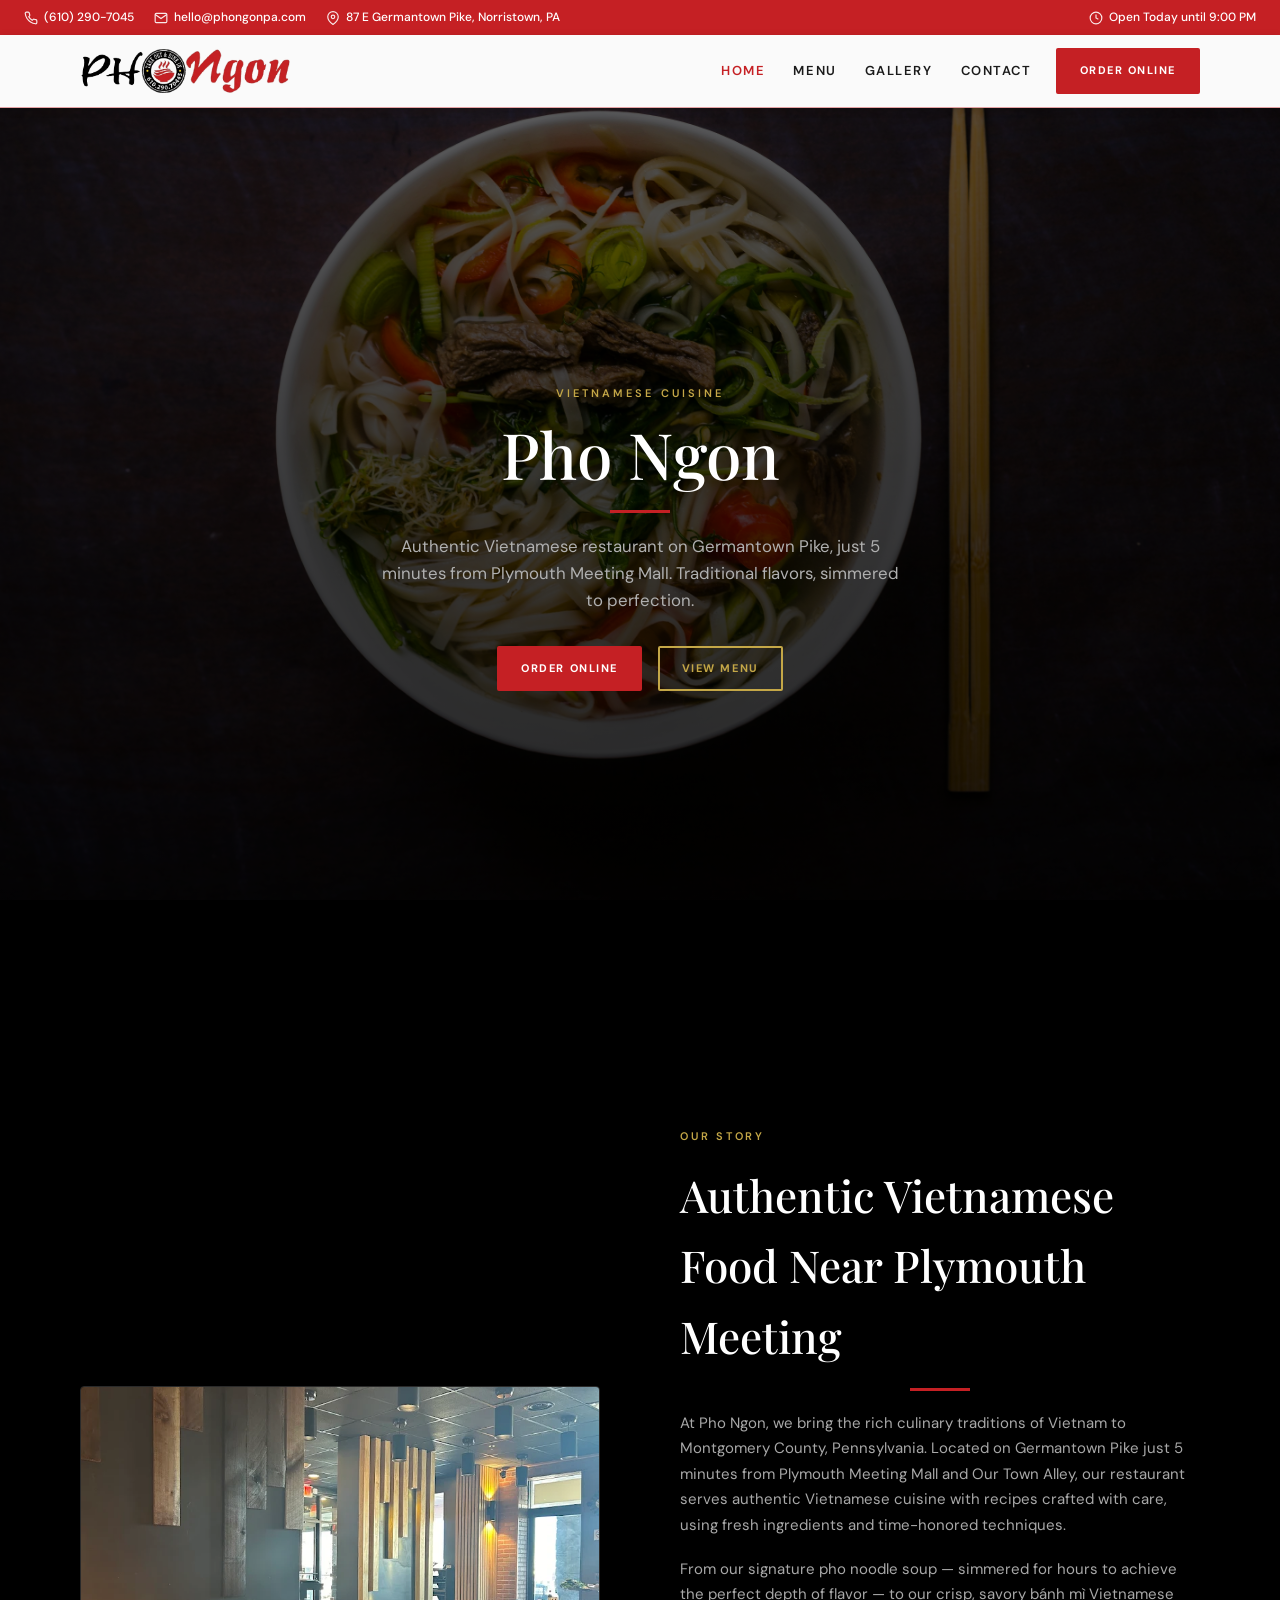
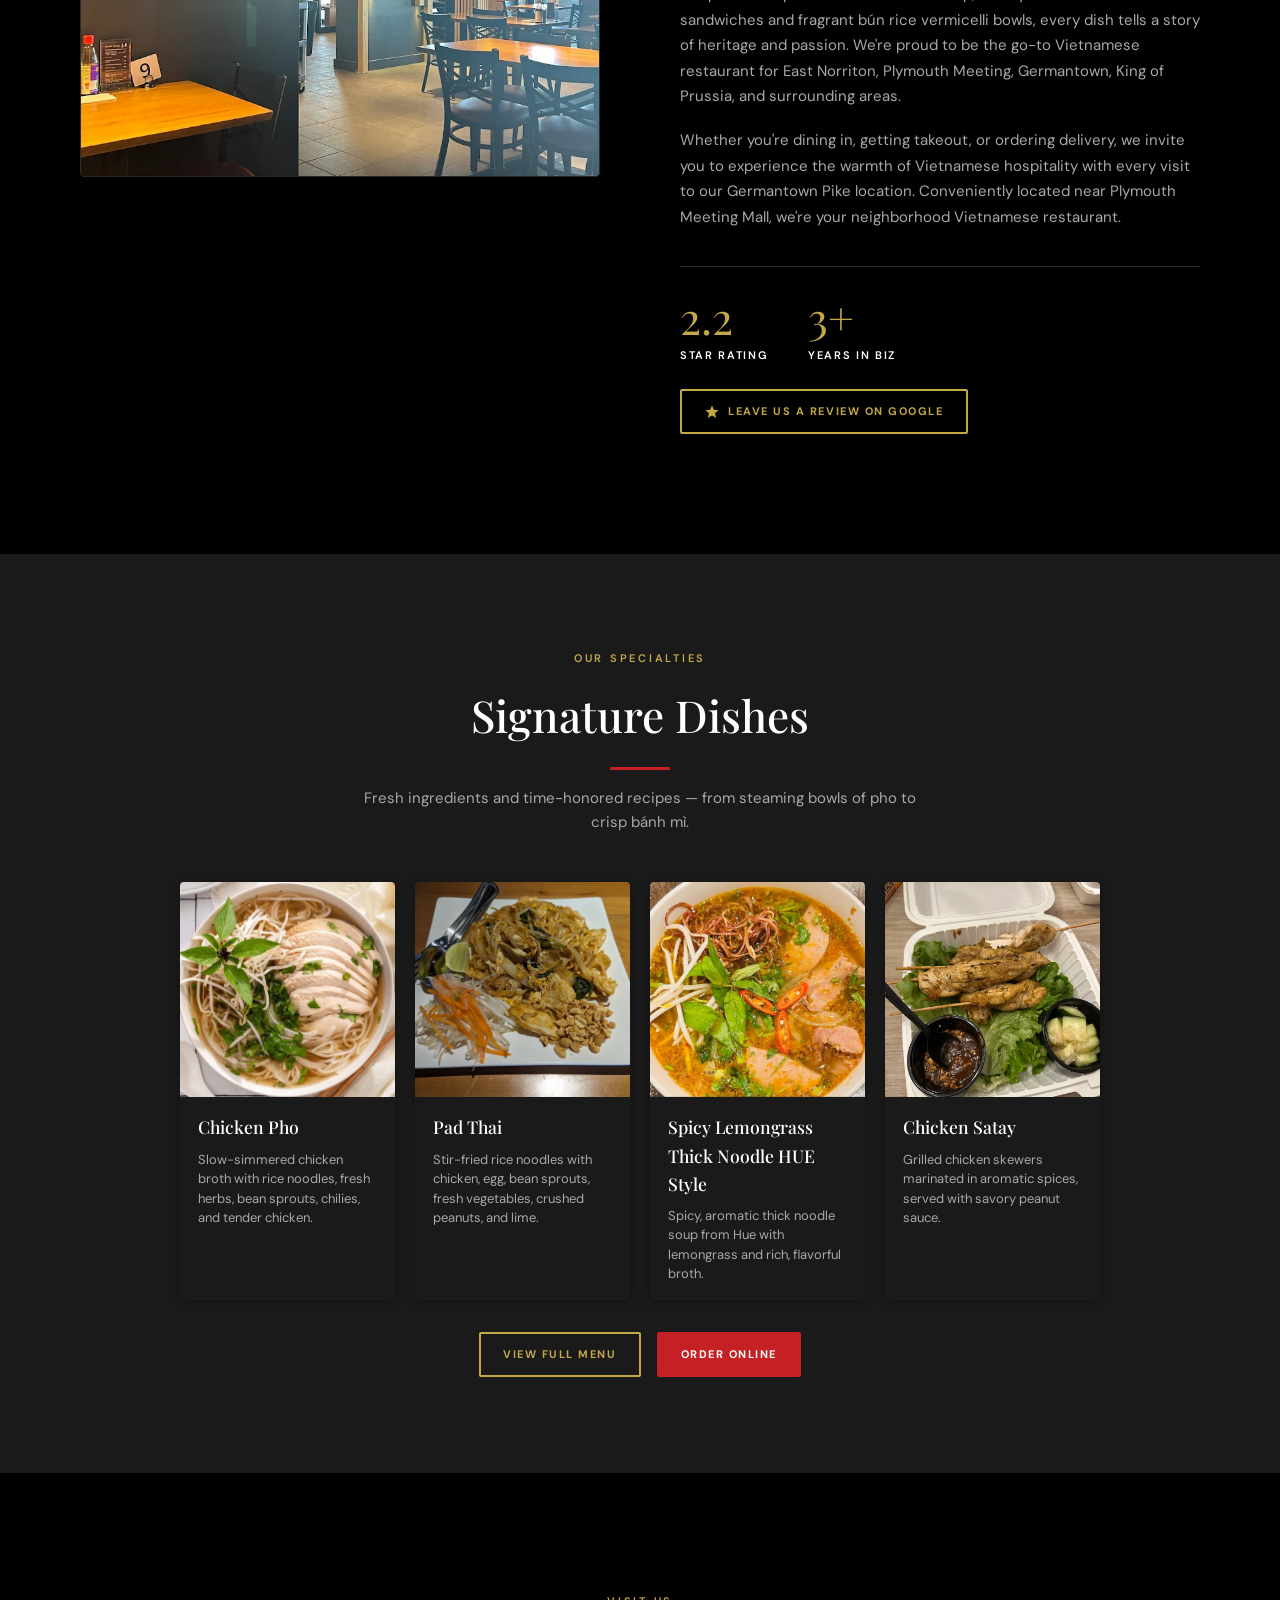
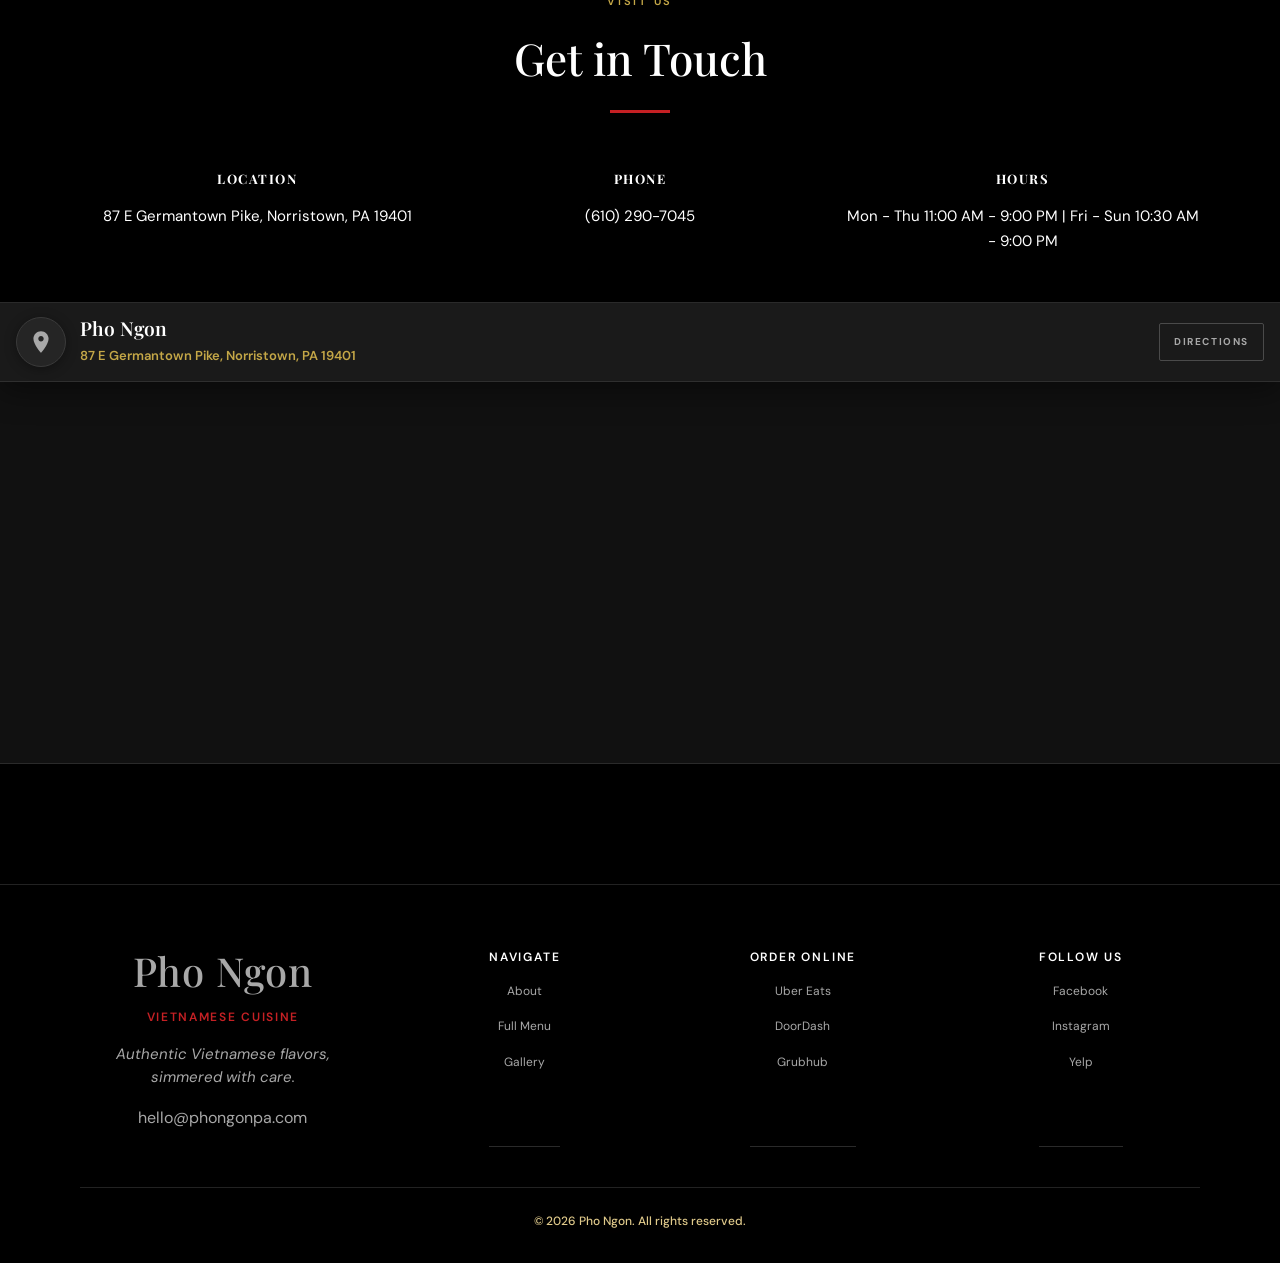
<file: index.html>
<!DOCTYPE html>
<html lang="en">
  <head>
    <meta charset="utf-8" />
    <meta name="viewport" content="width=device-width, initial-scale=1" />
    <title>Pho Ngon | Best Vietnamese Restaurant in Norristown PA | Authentic Pho & Bánh Mì</title>
    <meta
      name="description"
      content="Best Vietnamese restaurant in Norristown, PA on Germantown Pike. Authentic pho, bánh mì, bún bowls & Vietnamese specialties. Dine-in, takeout & delivery. Order now!"
    />
    <meta name="keywords" content="Vietnamese restaurant Norristown PA, pho near me, bánh mì Norristown, Vietnamese food Germantown Pike, best pho Montgomery County, Vietnamese restaurant near me, authentic Vietnamese cuisine, bún bowls, summer rolls, Vietnamese noodle soup, pho Plymouth Meeting, Vietnamese restaurant Plymouth Meeting Mall, pho Germantown PA, restaurants Our Town Alley, Vietnamese food near Plymouth Meeting" />
    <meta name="geo.region" content="US-PA" />
    <meta name="geo.placename" content="Norristown" />
    <meta name="geo.position" content="40.139185;-75.308" />
    <meta name="ICBM" content="40.139185, -75.308" />

    <!-- Open Graph / Facebook -->
    <meta property="og:type" content="restaurant" />
    <meta property="og:title" content="Pho Ngon | Best Vietnamese Restaurant on Germantown Pike" />
    <meta property="og:description" content="Authentic Vietnamese pho, bánh mì & more on Germantown Pike. Fresh ingredients, time-honored recipes. Order online for pickup or delivery!" />
    <meta property="og:url" content="https://www.phongon.com/" />
    <meta property="og:image" content="https://www.phongon.com/images/pho-ngon-logo-norristown.png" />
    <meta property="og:locale" content="en_US" />
    <meta property="og:site_name" content="Pho Ngon Vietnamese Restaurant" />

    <!-- Twitter Card -->
    <meta name="twitter:card" content="summary_large_image" />
    <meta name="twitter:title" content="Pho Ngon | Best Vietnamese Restaurant on Germantown Pike" />
    <meta name="twitter:description" content="Authentic Vietnamese pho, bánh mì & more on Germantown Pike. Fresh ingredients, traditional recipes. Order now!" />
    <meta name="twitter:image" content="https://www.phongon.com/images/pho-ngon-logo-norristown.png" />

    <link rel="canonical" href="https://www.phongon.com/" />

    <!-- Favicons -->
    <link rel="icon" type="image/svg+xml" href="favicon.svg" />
    <link rel="icon" type="image/png" sizes="32x32" href="favicon-32x32.png" />
    <link rel="icon" type="image/png" sizes="16x16" href="favicon-16x16.png" />
    <link rel="apple-touch-icon" sizes="180x180" href="apple-touch-icon.png" />
    <link rel="manifest" href="site.webmanifest" />

    <link rel="preconnect" href="https://fonts.googleapis.com" />
    <link rel="preconnect" href="https://fonts.gstatic.com" crossorigin />
    <link
      href="https://fonts.googleapis.com/css2?family=DM+Sans:ital,opsz,wght@0,9..40,400;0,9..40,600;0,9..40,700&family=Playfair+Display:ital,wght@0,400;0,600;1,400&display=swap"
      rel="stylesheet"
    />
    <link rel="stylesheet" href="css/styles.css" />
    <script>
      window.PHONGON_ACTIVE_PAGE = "index.html";
    </script>
    <script src="js/app.js" defer></script>

    <!-- Structured Data / Schema.org Markup for Local Business SEO -->
    <script type="application/ld+json">
    {
      "@context": "https://schema.org",
      "@type": "Restaurant",
      "@id": "https://www.phongon.com/#restaurant",
      "name": "Pho Ngon",
      "image": [
        "https://www.phongon.com/images/pho-ngon-logo-norristown.png",
        "https://www.phongon.com/images/pho-ngon-exterior-87-east-germantown-pike-norristown.webp",
        "https://www.phongon.com/images/pho-ngon-norristown-restaurant-exterior-germantown-pike.webp"
      ],
      "logo": "https://www.phongon.com/images/pho-ngon-logo-norristown.png",
      "url": "https://www.phongon.com",
      "telephone": "+16102907045",
      "email": "hello@phongonpa.com",
      "priceRange": "$$",
      "servesCuisine": ["Vietnamese", "Asian"],
      "acceptsReservations": "False",
      "menu": "https://www.phongon.com/full-menu.html",
      "address": {
        "@type": "PostalAddress",
        "streetAddress": "87 E Germantown Pike",
        "addressLocality": "Norristown",
        "addressRegion": "PA",
        "postalCode": "19401",
        "addressCountry": "US"
      },
      "geo": {
        "@type": "GeoCoordinates",
        "latitude": 40.139185,
        "longitude": -75.308
      },
      "openingHoursSpecification": [
        {
          "@type": "OpeningHoursSpecification",
          "dayOfWeek": ["Monday", "Tuesday", "Wednesday", "Thursday"],
          "opens": "11:00",
          "closes": "21:00"
        },
        {
          "@type": "OpeningHoursSpecification",
          "dayOfWeek": ["Friday", "Saturday", "Sunday"],
          "opens": "10:30",
          "closes": "21:00"
        }
      ],
      "sameAs": [
        "https://www.facebook.com/p/Pho-Ngon-61552489067284/",
        "https://www.yelp.com/biz/pho-ngon-norristown",
        "https://www.instagram.com"
      ],
      "aggregateRating": {
        "@type": "AggregateRating",
        "ratingValue": "4.6",
        "bestRating": "5",
        "worstRating": "1",
        "ratingCount": "350"
      },
      "paymentAccepted": "Cash, Credit Card, Debit Card",
      "currenciesAccepted": "USD",
      "hasMap": "https://www.google.com/maps/search/?api=1&query=87+E+Germantown+Pike+Norristown+PA+19401",
      "smokingAllowed": false,
      "potentialAction": {
        "@type": "OrderAction",
        "target": {
          "@type": "EntryPoint",
          "urlTemplate": "https://www.phongon.com/order.html",
          "actionPlatform": [
            "http://schema.org/DesktopWebPlatform",
            "http://schema.org/MobileWebPlatform"
          ]
        },
        "deliveryMethod": ["http://purl.org/goodrelations/v1#DeliveryModeOwnFleet", "http://purl.org/goodrelations/v1#DeliveryModePickUp"]
      }
    }
    </script>
  </head>
  <body class="page-home">
    <div id="top-bar-root"></div>
    <div id="site-header"></div>

    <main>
      <nav class="home-section-nav" aria-label="Location, phone, and directions">
        <div class="home-section-nav__row">
          <span class="home-section-nav__pin" aria-hidden="true">
            <svg width="14" height="14" viewBox="0 0 24 24" fill="none" stroke="currentColor" stroke-width="2">
              <path d="M21 10c0 7-9 13-9 13s-9-6-9-13a9 9 0 0 1 18 0z"/>
              <circle cx="12" cy="10" r="3"/>
            </svg>
          </span>
          <div class="home-section-nav__meta">
            <span class="home-section-nav__address js-map-address">87 E Germantown Pike, Norristown, PA</span>
          </div>
          <a
            class="home-section-nav__dir-btn js-maps-link"
            href="https://www.google.com/maps/search/?api=1&amp;query=87+E+Germantown+Pike+Norristown+PA+19401"
            target="_blank"
            rel="noopener"
            >Directions</a
          >
        </div>
        <a class="home-section-nav__phone-row" id="home-sticky-phone" href="tel:+16102907045">
          <span class="home-section-nav__phone-icon" aria-hidden="true">
            <svg width="16" height="16" viewBox="0 0 24 24" fill="none" stroke="currentColor" stroke-width="2">
              <path d="M22 16.92v3a2 2 0 0 1-2.18 2 19.79 19.79 0 0 1-8.63-3.07 19.5 19.5 0 0 1-6-6 19.79 19.79 0 0 1-3.07-8.67A2 2 0 0 1 4.11 2h3a2 2 0 0 1 2 1.72 12.84 12.84 0 0 0 .7 2.81 2 2 0 0 1-.45 2.11L8.09 9.91a16 16 0 0 0 6 6l1.27-1.27a2 2 0 0 1 2.11-.45 12.84 12.84 0 0 0 2.81.7A2 2 0 0 1 22 16.92z"/>
            </svg>
          </span>
          <span class="home-section-nav__phone-text" id="home-sticky-phone-text">(610) 290-7045</span>
        </a>
      </nav>

      <section class="hero" id="section-home">
        <div
          class="hero__bg"
          style="
            background-image: url(images/pho_ngon_hero_image.jpg);
          "
        ></div>
        <div class="hero__inner">
          <p class="hero__tag">Vietnamese Cuisine</p>
          <h1 class="hero__title">Pho Ngon</h1>
          <p class="hero__text">
            Authentic Vietnamese restaurant on Germantown Pike, just 5 minutes from Plymouth Meeting Mall. Traditional flavors, simmered to perfection.
          </p>
          <div class="hero__actions">
            <a class="btn btn--primary" href="order.html">Order Online</a>
            <a class="btn btn--ghost" href="full-menu.html">View Menu</a>
          </div>
        </div>
      </section>

      <section class="split animate-on-scroll" id="section-about">
        <div class="split__img">
          <img
            src="images/pho-ngon-exterior-87-east-germantown-pike-norristown.webp"
            alt="Pho Ngon restaurant exterior with neon sign"
            width="600"
            height="800"
          />
        </div>
        <div class="split__text">
          <p class="eyebrow">Our Story</p>
          <h2 class="section__title">Authentic Vietnamese Food Near Plymouth Meeting</h2>
          <div class="split__body">
            <p>
              At Pho Ngon, we bring the rich culinary traditions of Vietnam to Montgomery County, Pennsylvania. Located on Germantown Pike just 5 minutes from Plymouth Meeting Mall and Our Town Alley, our restaurant serves authentic Vietnamese cuisine with recipes crafted with care, using fresh ingredients and time-honored techniques.
            </p>
            <p>
              From our signature pho noodle soup — simmered for hours to achieve the perfect depth of flavor — to our crisp, savory bánh mì Vietnamese sandwiches and fragrant bún rice vermicelli bowls, every dish tells a story of heritage and passion. We're proud to be the go-to Vietnamese restaurant for East Norriton, Plymouth Meeting, Germantown, King of Prussia, and surrounding areas.
            </p>
            <p>
              Whether you're dining in, getting takeout, or ordering delivery, we invite you to experience the warmth of Vietnamese hospitality with every visit to our Germantown Pike location. Conveniently located near Plymouth Meeting Mall, we're your neighborhood Vietnamese restaurant.
            </p>
          </div>
          <div class="stats">
            <div class="stat">
              <div class="stat__num" data-count="4.6">0</div>
              <div class="stat__lbl">Star Rating</div>
            </div>
            <div class="stat">
              <div class="stat__num" data-count="7">0</div>
              <div class="stat__lbl">Years in Biz</div>
            </div>
          </div>

          <div class="review-btn-wrap review-btn-wrap--split">
            <a
              class="btn btn--ghost"
              href="https://www.google.com/search?q=pho+ngon+east+norriton"
              target="_blank"
              rel="noopener"
              id="review-link"
            >
              <svg width="16" height="16" viewBox="0 0 24 24" fill="currentColor" stroke="none">
                <path d="M12 17.27L18.18 21l-1.64-7.03L22 9.24l-7.19-.61L12 2 9.19 8.63 2 9.24l5.46 4.73L5.82 21z"/>
              </svg>
              Leave us a review on Google
            </a>
          </div>
        </div>
      </section>

      <section class="section section--dishes animate-on-scroll" id="section-specialties">
        <p class="eyebrow">Our Specialties</p>
        <h2 class="section__title">Signature Dishes</h2>
        <p class="section__subtitle">
          Fresh ingredients and time-honored recipes — from steaming bowls of pho to
          crisp bánh mì.
        </p>

        <div class="dish-carousel__wrap">
          <button
            type="button"
            class="dish-carousel__btn dish-carousel__btn--prev"
            aria-controls="specialty-dishes-carousel"
            aria-label="Previous signature dishes"
          >
            <svg width="22" height="22" viewBox="0 0 24 24" fill="none" stroke="currentColor" stroke-width="2" stroke-linecap="round" stroke-linejoin="round" aria-hidden="true">
              <line x1="19" y1="12" x2="5" y2="12" />
              <polyline points="12 19 5 12 12 5" />
            </svg>
          </button>
          <button
            type="button"
            class="dish-carousel__btn dish-carousel__btn--next"
            aria-controls="specialty-dishes-carousel"
            aria-label="Next signature dishes"
          >
            <svg width="22" height="22" viewBox="0 0 24 24" fill="none" stroke="currentColor" stroke-width="2" stroke-linecap="round" stroke-linejoin="round" aria-hidden="true">
              <line x1="5" y1="12" x2="19" y2="12" />
              <polyline points="12 5 19 12 12 19" />
            </svg>
          </button>
          <div
            class="dish-grid dish-grid--animated dish-carousel"
            id="specialty-dishes-carousel"
            role="region"
            aria-roledescription="carousel"
            aria-label="Signature dishes"
          >
          <div class="dish-carousel__page">
            <article class="dish-card animate-on-scroll">
              <div class="dish-card__media">
                <img
                  class="dish-card__img"
                  src="images/chicken phospecialty dises .webp"
                  alt="Authentic Vietnamese chicken pho noodle soup at Pho Ngon - rich broth with fresh herbs, bean sprouts, chilies and tender chicken"
                  width="800"
                  height="800"
                  loading="lazy"
                />
              </div>
              <div class="dish-card__body">
                <h3 class="dish-card__title">Chicken Pho</h3>
                <p class="dish-card__desc">
                  Slow-simmered chicken broth with rice noodles, fresh herbs, bean
                  sprouts, chilies, and tender chicken.
                </p>
              </div>
            </article>
            <article class="dish-card animate-on-scroll">
              <div class="dish-card__media">
                <img
                  class="dish-card__img"
                  src="images/Pad Thai Chicken specialty dises .webp"
                  alt="Pad Thai with chicken at Pho Ngon - stir-fried rice noodles with bean sprouts, crushed peanuts and lime"
                  width="800"
                  height="800"
                  loading="lazy"
                />
              </div>
              <div class="dish-card__body">
                <h3 class="dish-card__title">Pad Thai</h3>
                <p class="dish-card__desc">
                  Stir-fried rice noodles with chicken, egg, bean sprouts, fresh vegetables,
                  crushed peanuts, and lime.
                </p>
              </div>
            </article>
          </div>
          <div class="dish-carousel__page">
            <article class="dish-card animate-on-scroll">
              <div class="dish-card__media">
                <img
                  class="dish-card__img"
                  src="images/Spicy Lemongass Thick Noodle HUE Style specialty dises .webp"
                  alt="Spicy Lemongrass Thick Noodle HUE Style at Pho Ngon - authentic Vietnamese soup with aromatic broth"
                  width="800"
                  height="800"
                  loading="lazy"
                />
              </div>
              <div class="dish-card__body">
                <h3 class="dish-card__title">Spicy Lemongrass Thick Noodle HUE Style</h3>
                <p class="dish-card__desc">
                  Spicy, aromatic thick noodle soup from Hue with lemongrass
                  and rich, flavorful broth.
                </p>
              </div>
            </article>
            <article class="dish-card animate-on-scroll">
              <div class="dish-card__media">
                <img
                  class="dish-card__img"
                  src="images/Chicken Satay specialty dises .webp"
                  alt="Chicken Satay skewers with peanut sauce at Pho Ngon"
                  width="800"
                  height="800"
                  loading="lazy"
                />
              </div>
              <div class="dish-card__body">
                <h3 class="dish-card__title">Chicken Satay</h3>
                <p class="dish-card__desc">
                  Grilled chicken skewers marinated in aromatic spices, served with
                  savory peanut sauce.
                </p>
              </div>
            </article>
          </div>
          </div>
        </div>

        <div class="btn-row">
          <a class="btn btn--ghost" href="full-menu.html">View Full Menu</a>
          <a class="btn btn--primary" href="order.html">Order Online</a>
        </div>
      </section>

      <section class="section section--contact animate-on-scroll" id="section-visit">
        <p class="eyebrow">Visit Us</p>
        <h2 class="section__title">Get in Touch</h2>

        <div class="cards cards--animated">
          <div class="info-card animate-on-scroll">
            <h3 class="info-card__title">Location</h3>
            <p class="info-card__body info-card__body--address" id="contact-address">87 E Germantown Pike,
Norristown, PA 19401</p>
          </div>

          <div class="info-card animate-on-scroll">
            <h3 class="info-card__title">Phone</h3>
            <p class="info-card__body"><a href="tel:+16102907045" id="contact-phone">(610) 290-7045</a></p>
          </div>

          <div class="info-card animate-on-scroll">
            <h3 class="info-card__title">Hours</h3>
            <p class="info-card__body" id="contact-hours">Mon - Sun
11:00 AM - 9:30 PM</p>
          </div>
        </div>

        <div class="map-wrap">
          <iframe
            src="https://www.google.com/maps/embed?pb=!1m18!1m12!1m3!1d6449.773320706678!2d-75.3080035!3d40.139185!2m3!1f0!2f0!3f0!3m2!1i1024!2i768!4f13.1!3m3!1m2!1s0x89c6bd0744f4ad5f%3A0x5f4874268c879acc!2sPho%20Ngon!5e1!3m2!1sen!2sus!4v1774412398398!5m2!1sen!2sus"
            allowfullscreen=""
            loading="lazy"
            referrerpolicy="no-referrer-when-downgrade"
            id="contact-map"
            title="Pho Ngon on Google Maps"
          ></iframe>
          <a
            class="map-locate js-maps-link"
            href="https://www.google.com/maps/search/?api=1&amp;query=87+E+Germantown+Pike+Norristown+PA+19401"
            target="_blank"
            rel="noopener"
            aria-label="Open directions to Pho Ngon in Google Maps"
          >
            <span class="map-locate__pin" aria-hidden="true">
              <svg width="26" height="26" viewBox="0 0 24 24" fill="currentColor" aria-hidden="true">
                <path d="M12 2C8.13 2 5 5.13 5 9c0 5.25 7 13 7 13s7-7.75 7-13c0-3.87-3.13-7-7-7zm0 9.5c-1.38 0-2.5-1.12-2.5-2.5s1.12-2.5 2.5-2.5 2.5 1.12 2.5 2.5-1.12 2.5-2.5 2.5z"/>
              </svg>
            </span>
            <span class="map-locate__body">
              <span class="map-locate__name">Pho Ngon</span>
              <span class="map-locate__address js-map-address">87 E Germantown Pike, Norristown, PA 19401</span>
            </span>
            <span class="map-locate__action">Directions</span>
          </a>
        </div>
      </section>
    </main>

    <div id="site-footer"></div>
    <script>
      document.addEventListener("DOMContentLoaded", function () {
        var c = window.PHONGON && window.PHONGON.CONTACT;
        var url = c && c.orderLinks ? c.orderLinks.doordash : "#";
        var oh = document.getElementById("order-hero");
        var ob = document.getElementById("order-bottom");
        if (oh) oh.href = url;
        if (ob) ob.href = url;

        // Populate contact info
        if (c) {
          var addrEl = document.getElementById("contact-address");
          var phoneEl = document.getElementById("contact-phone");
          var hoursEl = document.getElementById("contact-hours");
          var reviewLinkEl = document.getElementById("review-link");

          if (addrEl) addrEl.textContent = c.addressFull;
          if (phoneEl) {
            phoneEl.textContent = c.phone;
            phoneEl.href = "tel:" + c.phoneTel;
          }
          if (hoursEl && window.PHONGON.hoursSummary) {
            hoursEl.textContent = window.PHONGON.hoursSummary;
          }
          if (reviewLinkEl && c.reviewUrl) {
            reviewLinkEl.href = c.reviewUrl;
          }
          var stickyPhone = document.getElementById("home-sticky-phone");
          var stickyPhoneText = document.getElementById("home-sticky-phone-text");
          if (stickyPhone) stickyPhone.href = "tel:" + c.phoneTel;
          if (stickyPhoneText) stickyPhoneText.textContent = c.phone;
          document.querySelectorAll(".js-maps-link").forEach(function (el) {
            el.href = c.mapsUrl;
          });
          document.querySelectorAll(".js-map-address").forEach(function (el) {
            el.textContent =
              el.classList.contains("home-section-nav__address") && c.addressLine
                ? c.addressLine
                : c.addressFull;
          });
        }
      });
    </script>
  </body>
</html>
</file>
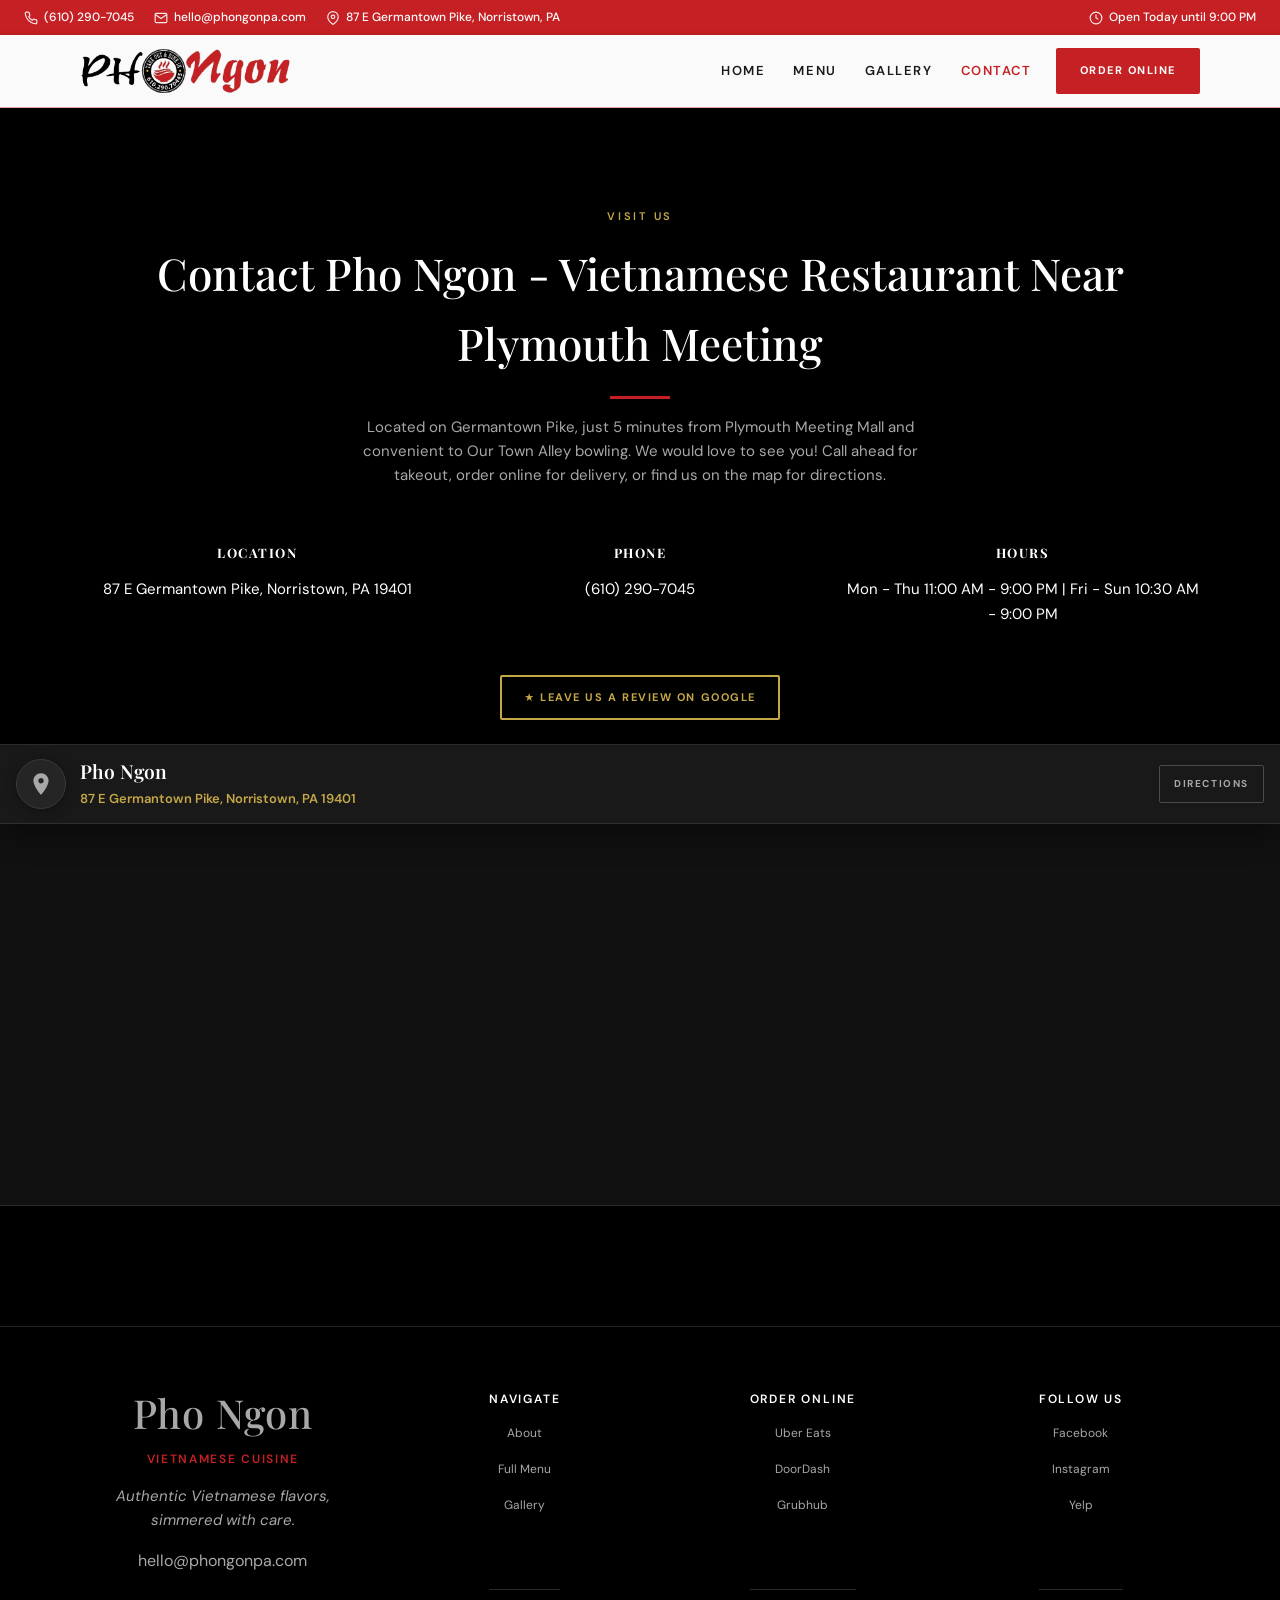
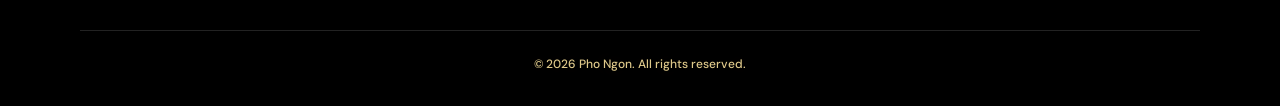
<file: contact.html>
<!DOCTYPE html>
<html lang="en">
  <head>
    <meta charset="utf-8" />
    <meta name="viewport" content="width=device-width, initial-scale=1" />
    <title>Contact Pho Ngon | 87 E Germantown Pike Norristown PA 19401 | (610) 290-7045</title>
    <meta name="description" content="Visit Pho Ngon Vietnamese Restaurant at 87 E Germantown Pike, Norristown PA 19401. Call (610) 290-7045. Open Mon-Thu 11AM-9PM, Fri-Sun 10:30AM-9PM. Directions & hours." />
    <meta name="keywords" content="Pho Ngon location, Vietnamese restaurant Germantown Pike, 87 E Germantown Pike Norristown, Vietnamese food near me, Pho Ngon hours, Pho Ngon phone number, directions to Pho Ngon, Vietnamese restaurant near Plymouth Meeting Mall, pho near Our Town Alley, Vietnamese food Germantown PA" />
    <link rel="canonical" href="https://www.phongon.com/contact.html" />

    <!-- Favicons -->
    <link rel="icon" type="image/svg+xml" href="favicon.svg" />
    <link rel="icon" type="image/png" sizes="32x32" href="favicon-32x32.png" />
    <link rel="icon" type="image/png" sizes="16x16" href="favicon-16x16.png" />
    <link rel="apple-touch-icon" sizes="180x180" href="apple-touch-icon.png" />
    <link rel="manifest" href="site.webmanifest" />

    <link rel="preconnect" href="https://fonts.googleapis.com" />
    <link rel="preconnect" href="https://fonts.gstatic.com" crossorigin />
    <link
      href="https://fonts.googleapis.com/css2?family=DM+Sans:ital,opsz,wght@0,9..40,400;0,9..40,600;0,9..40,700&family=Playfair+Display:ital,wght@0,400;0,600;1,400&display=swap"
      rel="stylesheet"
    />
    <link rel="stylesheet" href="css/styles.css" />
    <script>
      window.PHONGON_ACTIVE_PAGE = "contact.html";
    </script>
    <script src="js/app.js" defer></script>
  </head>
  <body>
    <div id="top-bar-root"></div>
    <div id="site-header"></div>

    <main>
      <section class="section section--tight section--contact">
        <p class="eyebrow">Visit Us</p>
        <h1 class="section__title">Contact Pho Ngon - Vietnamese Restaurant Near Plymouth Meeting</h1>
        <p class="section__subtitle">
          Located on Germantown Pike, just 5 minutes from Plymouth Meeting Mall and convenient to Our Town Alley bowling. We would love to see you! Call ahead for takeout, order online for delivery, or find us on the map for directions.
        </p>

        <div class="cards" id="contact-cards"></div>

        <div class="review-btn-wrap">
          <a class="btn btn--ghost" href="#" id="review-link" target="_blank" rel="noopener">
            ★ Leave us a review on Google
          </a>
        </div>

        <div class="map-wrap">
          <iframe
            id="map-iframe"
            title="Pho Ngon location"
            loading="lazy"
            referrerpolicy="no-referrer-when-downgrade"
            src="about:blank"
          ></iframe>
          <a
            class="map-locate js-maps-link"
            href="#"
            id="maps-link"
            target="_blank"
            rel="noopener"
            aria-label="Open directions to Pho Ngon in Google Maps"
          >
            <span class="map-locate__pin" aria-hidden="true">
              <svg width="26" height="26" viewBox="0 0 24 24" fill="currentColor" aria-hidden="true">
                <path d="M12 2C8.13 2 5 5.13 5 9c0 5.25 7 13 7 13s7-7.75 7-13c0-3.87-3.13-7-7-7zm0 9.5c-1.38 0-2.5-1.12-2.5-2.5s1.12-2.5 2.5-2.5 2.5 1.12 2.5 2.5-1.12 2.5-2.5 2.5z"/>
              </svg>
            </span>
            <span class="map-locate__body">
              <span class="map-locate__name">Pho Ngon</span>
              <span class="map-locate__address js-map-address"></span>
            </span>
            <span class="map-locate__action">Directions</span>
          </a>
        </div>
      </section>
    </main>

    <div id="site-footer"></div>
    <script>
      document.addEventListener("DOMContentLoaded", function () {
        var c = window.PHONGON && window.PHONGON.CONTACT;
        if (!c) return;

        var cards = document.getElementById("contact-cards");
        if (cards) {
          cards.innerHTML =
            '<article class="info-card">' +
            '<h2 class="info-card__title">Location</h2>' +
            '<p class="info-card__body">' +
            c.addressFull.replace(/\n/g, "<br />") +
            "</p></article>" +
            '<article class="info-card">' +
            '<h2 class="info-card__title">Phone</h2>' +
            '<p class="info-card__body"><a href="tel:' +
            c.phoneTel +
            '">' +
            c.phone +
            "</a></p></article>" +
            '<article class="info-card">' +
            '<h2 class="info-card__title">Hours</h2>' +
            '<p class="info-card__body">' +
            (window.PHONGON.hoursSummary || "") +
            "</p></article>";
        }

        var review = document.getElementById("review-link");
        if (review) review.href = c.reviewUrl;

        document.querySelectorAll(".js-maps-link").forEach(function (el) {
          el.href = c.mapsUrl;
        });
        document.querySelectorAll(".js-map-address").forEach(function (el) {
          el.textContent = c.addressFull;
        });

        var iframe = document.getElementById("map-iframe");
        if (iframe) {
          iframe.src =
            "https://www.google.com/maps?q=" +
            encodeURIComponent(c.mapsEmbedQuery || c.addressFull) +
            "&output=embed";
        }
      });
    </script>
  </body>
</html>
</file>
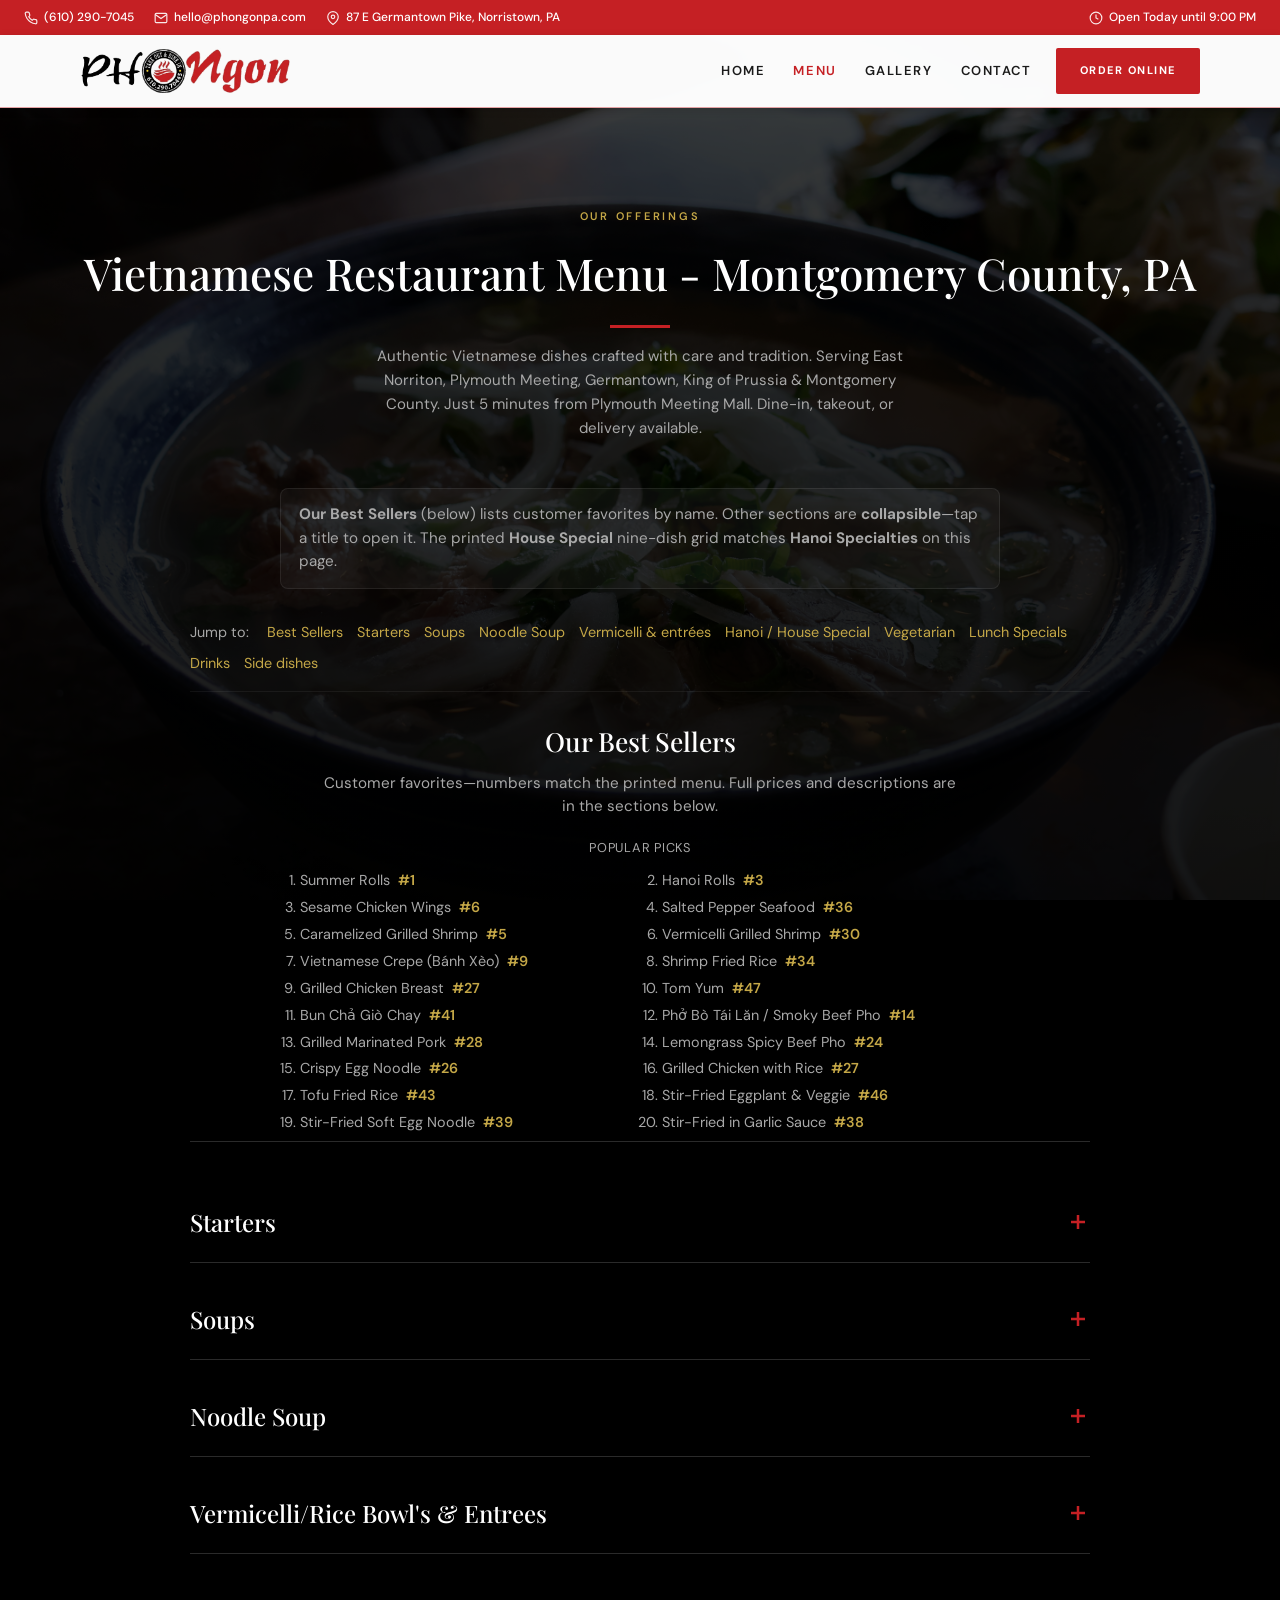
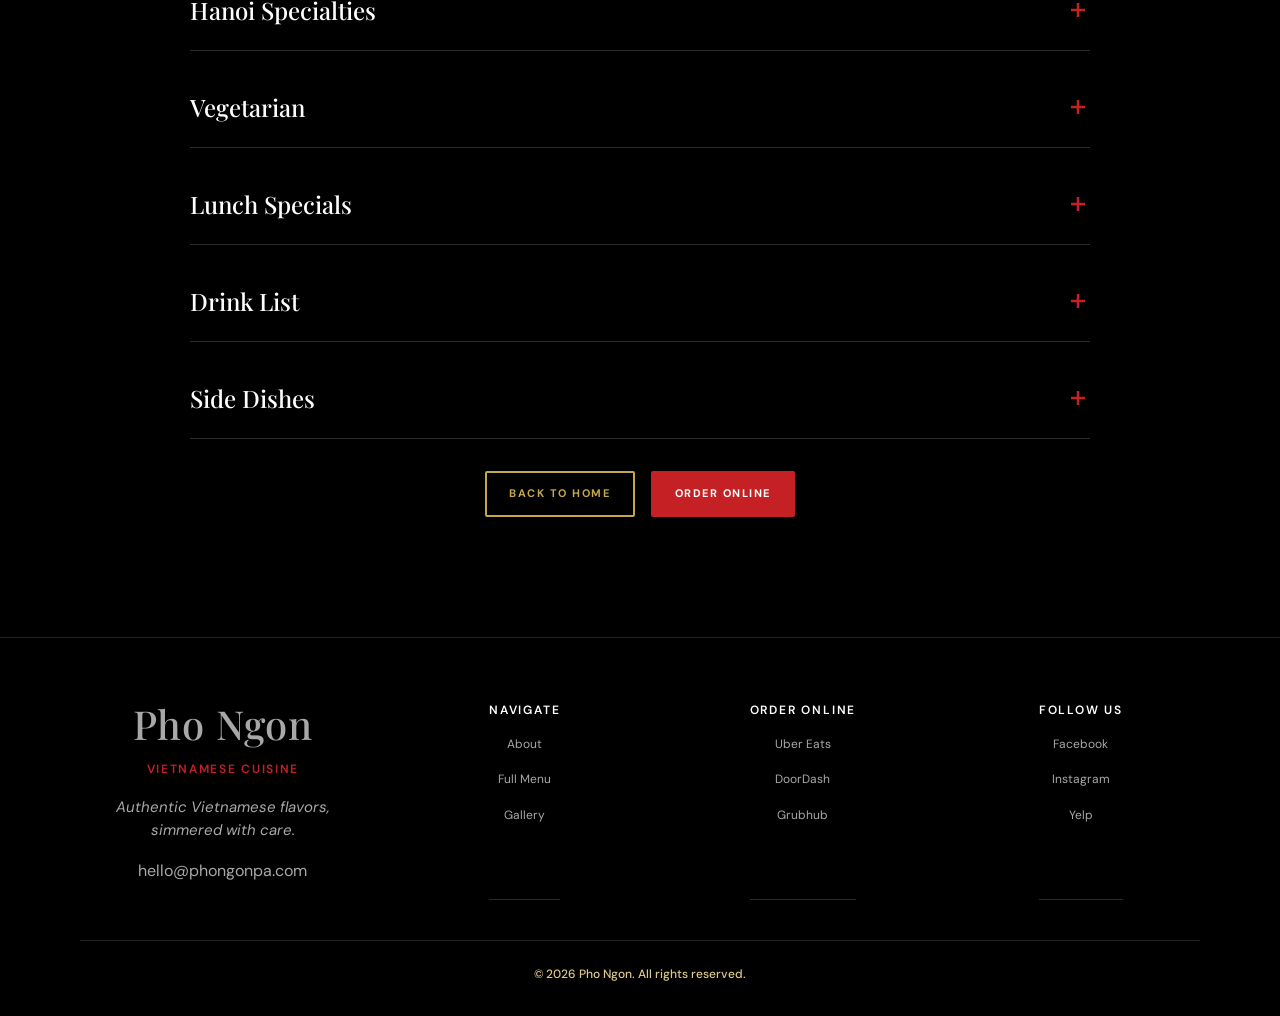
<file: full-menu.html>
<!DOCTYPE html>
<html lang="en">
  <head>
    <meta charset="utf-8" />
    <meta name="viewport" content="width=device-width, initial-scale=1" />
    <title>Menu | Pho Ngon Vietnamese Restaurant Norristown PA | Pho, Bánh Mì, Bún & More</title>
    <meta name="description" content="View our full Vietnamese menu: authentic pho noodle soups, bánh mì sandwiches, bún bowls, spring rolls, Hanoi specialties & more. Located on Germantown Pike in Norristown, PA. Order online!" />
    <meta name="keywords" content="Vietnamese menu Norristown, pho menu, bánh mì menu, Vietnamese noodle soup varieties, bún bowls Norristown, Vietnamese appetizers, summer rolls, Hanoi specialties, Vietnamese catering Montgomery County, pho menu Plymouth Meeting, Vietnamese restaurant menu Plymouth Meeting Mall, Vietnamese food Germantown PA" />
    <link rel="canonical" href="https://www.phongon.com/full-menu.html" />

    <!-- Favicons -->
    <link rel="icon" type="image/svg+xml" href="favicon.svg" />
    <link rel="icon" type="image/png" sizes="32x32" href="favicon-32x32.png" />
    <link rel="icon" type="image/png" sizes="16x16" href="favicon-16x16.png" />
    <link rel="apple-touch-icon" sizes="180x180" href="apple-touch-icon.png" />
    <link rel="manifest" href="site.webmanifest" />

    <link rel="preconnect" href="https://fonts.googleapis.com" />
    <link rel="preconnect" href="https://fonts.gstatic.com" crossorigin />
    <link
      href="https://fonts.googleapis.com/css2?family=DM+Sans:ital,opsz,wght@0,9..40,400;0,9..40,600;0,9..40,700&family=Playfair+Display:ital,wght@0,400;0,600;1,400&display=swap"
      rel="stylesheet"
    />
    <link rel="stylesheet" href="css/styles.css" />
    <script>
      window.PHONGON_ACTIVE_PAGE = "full-menu.html";
    </script>
    <script src="js/app.js" defer></script>
    <script src="js/menu.js" defer></script>

    <!-- Breadcrumb Schema for Menu Page -->
    <script type="application/ld+json">
    {
      "@context": "https://schema.org",
      "@type": "BreadcrumbList",
      "itemListElement": [{
        "@type": "ListItem",
        "position": 1,
        "name": "Home",
        "item": "https://www.phongon.com/"
      },{
        "@type": "ListItem",
        "position": 2,
        "name": "Menu",
        "item": "https://www.phongon.com/full-menu.html"
      }]
    }
    </script>

    <!-- Menu Schema -->
    <script type="application/ld+json">
    {
      "@context": "https://schema.org",
      "@type": "Menu",
      "name": "Pho Ngon Vietnamese Restaurant Menu",
      "description": "Full menu of authentic Vietnamese dishes including pho, bánh mì, bún bowls, and Hanoi specialties",
      "provider": {
        "@type": "Restaurant",
        "name": "Pho Ngon",
        "address": "87 E Germantown Pike, Norristown, PA 19401"
      }
    }
    </script>
  </head>
  <body class="page-full-menu">
    <div id="top-bar-root"></div>
    <div id="site-header"></div>

    <main>
      <div class="full-menu-page__bg" aria-hidden="true"></div>
      <section class="section section--tight full-menu-page__section">
        <p class="eyebrow">Our Offerings</p>
        <h1 class="section__title">Vietnamese Restaurant Menu - Montgomery County, PA</h1>
        <p class="section__subtitle">
          Authentic Vietnamese dishes crafted with care and tradition. Serving East Norriton, Plymouth Meeting, Germantown, King of Prussia & Montgomery County. Just 5 minutes from Plymouth Meeting Mall. Dine-in, takeout, or delivery available.
        </p>
        <p class="full-menu__hint">
          <strong>Our Best Sellers</strong> (below) lists customer favorites by name. Other sections are <strong>collapsible</strong>—tap a title to open it. The printed <strong>House Special</strong> nine-dish grid matches <strong>Hanoi Specialties</strong> on this page.
        </p>
        <nav class="full-menu-toc" aria-label="Jump to menu section">
          <span class="full-menu-toc__label">Jump to:</span>
          <a href="#menu-best-sellers">Best Sellers</a>
          <a href="#menu-starters">Starters</a>
          <a href="#menu-soups">Soups</a>
          <a href="#menu-noodle-soup">Noodle Soup</a>
          <a href="#menu-vermicelli-entrees">Vermicelli &amp; entrées</a>
          <a href="#menu-hanoi-specialties">Hanoi / House Special</a>
          <a href="#menu-vegetarian">Vegetarian</a>
          <a href="#menu-lunch-specials">Lunch Specials</a>
          <a href="#menu-drinks">Drinks</a>
          <a href="#menu-side-dishes">Side dishes</a>
        </nav>

        <section class="best-sellers" id="menu-best-sellers" aria-labelledby="best-sellers-heading">
          <h2 id="best-sellers-heading" class="best-sellers__title">Our Best Sellers</h2>
          <p class="best-sellers__lede">Customer favorites—numbers match the printed menu. Full prices and descriptions are in the sections below.</p>
          <div class="best-sellers__list-wrap">
            <p class="best-sellers__list-label" id="best-sellers-list-label">Popular picks</p>
            <ol class="best-sellers__list" aria-labelledby="best-sellers-list-label">
              <li>Summer Rolls <span class="best-sellers__num">#1</span></li>
              <li>Hanoi Rolls <span class="best-sellers__num">#3</span></li>
              <li>Sesame Chicken Wings <span class="best-sellers__num">#6</span></li>
              <li>Salted Pepper Seafood <span class="best-sellers__num">#36</span></li>
              <li>Caramelized Grilled Shrimp <span class="best-sellers__num">#5</span></li>
              <li>Vermicelli Grilled Shrimp <span class="best-sellers__num">#30</span></li>
              <li>Vietnamese Crepe (Bánh Xèo) <span class="best-sellers__num">#9</span></li>
              <li>Shrimp Fried Rice <span class="best-sellers__num">#34</span></li>
              <li>Grilled Chicken Breast <span class="best-sellers__num">#27</span></li>
              <li>Tom Yum <span class="best-sellers__num">#47</span></li>
              <li>Bun Chả Giò Chay <span class="best-sellers__num">#41</span></li>
              <li>Phở Bò Tái Lăn / Smoky Beef Pho <span class="best-sellers__num">#14</span></li>
              <li>Grilled Marinated Pork <span class="best-sellers__num">#28</span></li>
              <li>Lemongrass Spicy Beef Pho <span class="best-sellers__num">#24</span></li>
              <li>Crispy Egg Noodle <span class="best-sellers__num">#26</span></li>
              <li>Grilled Chicken with Rice <span class="best-sellers__num">#27</span></li>
              <li>Tofu Fried Rice <span class="best-sellers__num">#43</span></li>
              <li>Stir-Fried Eggplant &amp; Veggie <span class="best-sellers__num">#46</span></li>
              <li>Stir-Fried Soft Egg Noodle <span class="best-sellers__num">#39</span></li>
              <li>Stir-Fried in Garlic Sauce <span class="best-sellers__num">#38</span></li>
            </ol>
          </div>
        </section>

        <!-- Starters -->
        <div class="menu-category" id="menu-starters">
          <button class="menu-category__header" aria-expanded="false">
            <h2 class="menu-category__title">Starters</h2>
            <svg class="menu-category__icon" width="24" height="24" viewBox="0 0 24 24" fill="none" stroke="currentColor" stroke-width="2">
              <line x1="12" y1="5" x2="12" y2="19"></line>
              <line class="menu-category__icon-horizontal" x1="5" y1="12" x2="19" y2="12"></line>
            </svg>
          </button>
          <div class="menu-category__content">
          <div class="menu-item">
            <div class="menu-item__row">
              <span class="menu-item__name">Summer Rolls/Goi Cuon</span>
              <span class="menu-item__price">$7.95</span>
            </div>
            <p class="menu-item__desc">Jumbo fresh tasty shrimp, lettuce, shredded carrot &amp; vermicelli wrapped in rice paper served with special homemade peanut sauce.</p>
          </div>
          <div class="menu-item">
            <div class="menu-item__row">
              <span class="menu-item__name">Spring Rolls/Cha Gio</span>
              <span class="menu-item__price">$7.95</span>
            </div>
            <p class="menu-item__desc">Minced pork, bean thread, mushroom, carrot wrapped in egg roll skin, fried until crispy golden brown and served with our homemade fish sauce.</p>
          </div>
          <div class="menu-item">
            <div class="menu-item__row">
              <span class="menu-item__name">Hanoi Rolls/Goi Cuon Thit Nuong</span>
              <span class="menu-item__price">$9.95</span>
            </div>
            <p class="menu-item__desc">Choice of grilled chicken (breast/thigh), beef, or pork &amp; vermicelli lettuce wrapped in rice paper served with our homemade fish sauce.</p>
          </div>
          <div class="menu-item">
            <div class="menu-item__row">
              <span class="menu-item__name">Chicken Satay</span>
              <span class="menu-item__price">$12.95</span>
            </div>
            <p class="menu-item__desc">Curry infused chicken tender skewered &amp; grilled to perfection accompanied by our peanut sauce.</p>
          </div>
          <div class="menu-item">
            <div class="menu-item__row">
              <span class="menu-item__name">Grilled Shrimp</span>
              <span class="menu-item__price">$13.95</span>
            </div>
            <p class="menu-item__desc">Skewered jumbo shrimp grilled in lemongrass chili salt.</p>
          </div>
          <div class="menu-item">
            <div class="menu-item__row">
              <span class="menu-item__name">Sesame Chicken Wings</span>
              <span class="menu-item__price">$12.95</span>
            </div>
            <p class="menu-item__desc">Crispy fried chicken wings seasoned in our house sweet &amp; tangy sauce. Choice of mild or spicy.</p>
          </div>
          <div class="menu-item">
            <div class="menu-item__row">
              <span class="menu-item__name">Vietnamese Hoagies</span>
              <span class="menu-item__price">$10.95</span>
            </div>
            <p class="menu-item__desc">Grilled pork, chicken (breast/thigh), beef (+$1), lemongrass tofu, grilled meatball (+$2), caramelized grilled shrimp (+$2), grilled eggplant (+$2).</p>
          </div>
          <div class="menu-item">
            <div class="menu-item__row">
              <span class="menu-item__name">Appetizer Sampler</span>
              <span class="menu-item__price">$25.95</span>
            </div>
            <p class="menu-item__desc">Summer rolls (2), spring rolls (2), grilled shrimp (3), and chicken satay (3).</p>
          </div>
          <div class="menu-item">
            <div class="menu-item__row">
              <span class="menu-item__name">Banh Xeo</span>
              <span class="menu-item__price">$13.95</span>
            </div>
            <p class="menu-item__desc">Vietnamese crepe with shrimp &amp; roasted pork paired with salad, herbs and sweet and sour fish sauce.</p>
          </div>
          <div class="menu-item">
            <div class="menu-item__row">
              <span class="menu-item__name">Hanoi Spring Rolls</span>
              <span class="menu-item__price">$14.95</span>
            </div>
            <p class="menu-item__desc">Minced pork, shrimp, kohlrabi, carrot, mushroom, egg glass noodle, carefully wrapped with Hanoi rice paper fried to golden crispy served with Hanoi style fish sauce and green papaya pickles.</p>
          </div>
          <div class="menu-item">
            <div class="menu-item__row">
              <span class="menu-item__name">Beef Carpaccio/Bo Tai Chanh</span>
              <span class="menu-item__price">$14.95</span>
            </div>
            <p class="menu-item__desc">Sliced steak tossed with fresh lime juice and served with special sweet spicy sauce and mint, basil and crushed peanut.</p>
          </div>
          <div class="menu-item">
            <div class="menu-item__row">
              <span class="menu-item__name">Spicy Seafood Glass Noodle Salad</span>
              <span class="menu-item__price">$13.95</span>
            </div>
            <p class="menu-item__desc">Steamed seafood, glass noodle, tomato, onion, celery tossed with house special spicy sweet and sour fish sauce.</p>
          </div>
          </div>
        </div>

        <!-- Soups -->
        <div class="menu-category" id="menu-soups">
          <button class="menu-category__header" aria-expanded="false">
            <h2 class="menu-category__title">Soups</h2>
            <svg class="menu-category__icon" width="24" height="24" viewBox="0 0 24 24" fill="none" stroke="currentColor" stroke-width="2">
              <line x1="12" y1="5" x2="12" y2="19"></line>
              <line class="menu-category__icon-horizontal" x1="5" y1="12" x2="19" y2="12"></line>
            </svg>
          </button>
          <div class="menu-category__content">
          <div class="menu-item">
            <div class="menu-item__row">
              <span class="menu-item__name">Tom Yum Soup</span>
              <span class="menu-item__price">$12.50</span>
            </div>
            <p class="menu-item__desc">Hot and sour lemongrass, galangal soup with mixed veggies and your choice of chicken, shrimp (+$1), squid (+$2).</p>
          </div>
          <div class="menu-item">
            <div class="menu-item__row">
              <span class="menu-item__name">Wonton Soup</span>
              <span class="menu-item__price">$11.95</span>
            </div>
            <p class="menu-item__desc">Ground pork &amp; shrimp wrapped in wonton wrappers served with chicken broth and bok choy.</p>
          </div>
          </div>
        </div>

        <!-- Noodle Soup -->
        <div class="menu-category" id="menu-noodle-soup">
          <button class="menu-category__header" aria-expanded="false">
            <h2 class="menu-category__title">Noodle Soup</h2>
            <svg class="menu-category__icon" width="24" height="24" viewBox="0 0 24 24" fill="none" stroke="currentColor" stroke-width="2">
              <line x1="12" y1="5" x2="12" y2="19"></line>
              <line class="menu-category__icon-horizontal" x1="5" y1="12" x2="19" y2="12"></line>
            </svg>
          </button>
          <div class="menu-category__content">
          <p class="menu-category__note">Our broth is simmered from bones for 48 hours for a naturally sweet, clean taste—balanced Vietnamese flavor rather than heavy spice.</p>
          <p class="menu-category__note">Served with bean sprouts, basil, lime, and jalapeño on the side; pho toppings may include onion, cilantro, and scallion as listed per bowl.</p>
          <div class="menu-item">
            <div class="menu-item__row">
              <span class="menu-item__name">Chicken Pho~Pho Ga</span>
              <span class="menu-item__price">$14.95</span>
            </div>
            <p class="menu-item__desc">Sliced juicy white meat chicken with rice noodle soup.</p>
          </div>
          <div class="menu-item">
            <div class="menu-item__row">
              <span class="menu-item__name">Beef Pho~Pho Tai</span>
              <span class="menu-item__price">$16.50</span>
            </div>
            <p class="menu-item__desc">Sliced tender steak with rice noodle soup.</p>
          </div>
          <div class="menu-item">
            <div class="menu-item__row">
              <span class="menu-item__name">Beef Ball Pho~Pho Bo Vien</span>
              <span class="menu-item__price">$15.95</span>
            </div>
            <p class="menu-item__desc">Beef balls with rice noodle soup.</p>
          </div>
          <div class="menu-item">
            <div class="menu-item__row">
              <span class="menu-item__name">Special Brisket Pho~Pho Chin</span>
              <span class="menu-item__price">$15.95</span>
            </div>
            <p class="menu-item__desc">Sliced brisket with rice noodle soup.</p>
          </div>
          <div class="menu-item">
            <div class="menu-item__row">
              <span class="menu-item__name">Brisket, Beef Balls &amp; Sliced Steak Pho</span>
              <span class="menu-item__price">$17.95</span>
            </div>
            <p class="menu-item__desc">Brisket, beef balls, and sliced steak with rice noodle soup.</p>
          </div>
          <div class="menu-item">
            <div class="menu-item__row">
              <span class="menu-item__name">Special Hanoi's Smoky Beef Pho</span>
              <span class="menu-item__price">$17.95</span>
            </div>
            <p class="menu-item__desc">Smoky rib-eye and brisket with rice noodles, fresh herbs, lime, and crispy fried shallots.</p>
          </div>
          <div class="menu-item">
            <div class="menu-item__row">
              <span class="menu-item__name">Deluxe Pho~Pho Dac Biet</span>
              <span class="menu-item__price">$17.95</span>
            </div>
            <p class="menu-item__desc">Sliced steak, brisket, beef balls, tendon, and tripe with rice noodle soup.</p>
          </div>
          <div class="menu-item">
            <div class="menu-item__row">
              <span class="menu-item__name">Premium Pho~Pho Thuong Hang</span>
              <span class="menu-item__price">$18.95</span>
            </div>
            <p class="menu-item__desc">Premium cuts and deluxe toppings with rice noodle soup.</p>
          </div>
          <div class="menu-item">
            <div class="menu-item__row">
              <span class="menu-item__name">Grilled Meat Pho</span>
              <span class="menu-item__price">$16.50</span>
            </div>
            <p class="menu-item__desc">Grilled pork or chicken (breast or thigh) with rice noodle soup.</p>
          </div>
          <div class="menu-item">
            <div class="menu-item__row">
              <span class="menu-item__name">Shrimp Pho</span>
              <span class="menu-item__price">$17.95</span>
            </div>
            <p class="menu-item__desc">Jumbo shrimp and mixed vegetables with rice noodle soup.</p>
          </div>
          <div class="menu-item">
            <div class="menu-item__row">
              <span class="menu-item__name">Seafood Pho</span>
              <span class="menu-item__price">$18.95</span>
            </div>
            <p class="menu-item__desc">Mixed seafood (shrimp, squid, scallops, fish balls) and vegetables with rice noodle soup.</p>
          </div>
          <div class="menu-item">
            <div class="menu-item__row">
              <span class="menu-item__name">Lemongrass Spicy Pho</span>
              <span class="menu-item__price">$17.95</span>
            </div>
            <p class="menu-item__desc">Your choice of steak, brisket, or chicken with spicy lemongrass broth; shrimp (+$1).</p>
          </div>
          <div class="menu-item">
            <div class="menu-item__row">
              <span class="menu-item__name">Roasted Pork &amp; Wonton Noodle Soup</span>
              <span class="menu-item__price">$16.95</span>
            </div>
            <p class="menu-item__desc">Cubed roasted pork and pork &amp; shrimp wonton with egg noodles in chicken broth.</p>
          </div>
          <div class="menu-item">
            <div class="menu-item__row">
              <span class="menu-item__name">Chicken/Shrimp Egg Noodle Soup</span>
              <span class="menu-item__price">$16.95</span>
            </div>
            <p class="menu-item__desc">Chicken and/or shrimp with egg noodles in broth.</p>
          </div>
          </div>
        </div>

        <!-- Vermicelli/Rice Bowl's & Entrees -->
        <div class="menu-category" id="menu-vermicelli-entrees">
          <button class="menu-category__header" aria-expanded="false">
            <h2 class="menu-category__title">Vermicelli/Rice Bowl's & Entrees</h2>
            <svg class="menu-category__icon" width="24" height="24" viewBox="0 0 24 24" fill="none" stroke="currentColor" stroke-width="2">
              <line x1="12" y1="5" x2="12" y2="19"></line>
              <line class="menu-category__icon-horizontal" x1="5" y1="12" x2="19" y2="12"></line>
            </svg>
          </button>
          <div class="menu-category__content">
          <p class="menu-category__note">Chopped peanut—remove upon request. Choice of jasmine rice, vermicelli, or brown rice (+$1).</p>
          <div class="menu-item">
            <div class="menu-item__row">
              <span class="menu-item__name">Grilled Chicken</span>
              <span class="menu-item__price">$13.95</span>
            </div>
            <p class="menu-item__desc">Breast or thigh grilled chicken marinated in our secret sauce.</p>
          </div>
          <div class="menu-item">
            <div class="menu-item__row">
              <span class="menu-item__name">Grilled Pork</span>
              <span class="menu-item__price">$14.50</span>
            </div>
            <p class="menu-item__desc">Grilled pork marinated in homemade sauce.</p>
          </div>
          <div class="menu-item">
            <div class="menu-item__row">
              <span class="menu-item__name">Grilled Beef</span>
              <span class="menu-item__price">$14.95</span>
            </div>
            <p class="menu-item__desc">Grilled beef marinated in chef special sauce.</p>
          </div>
          <div class="menu-item">
            <div class="menu-item__row">
              <span class="menu-item__name">Grilled Shrimp</span>
              <span class="menu-item__price">$15.95</span>
            </div>
            <p class="menu-item__desc">Grilled jumbo shrimp marinated in chef special sauce.</p>
          </div>
          <div class="menu-item">
            <div class="menu-item__row">
              <span class="menu-item__name">Deluxe Grilled</span>
              <span class="menu-item__price">$18.95</span>
            </div>
            <p class="menu-item__desc">Grilled marinated shrimp, beef, chicken, and pork.</p>
          </div>
          <div class="menu-item">
            <div class="menu-item__row">
              <span class="menu-item__name">Grilled Pork Chop</span>
              <span class="menu-item__price">$14.95</span>
            </div>
            <p class="menu-item__desc">Grilled pork chop marinated in special sauce, served over jasmine rice.</p>
          </div>
          <div class="menu-item">
            <div class="menu-item__row">
              <span class="menu-item__name">Xao Sa Saigon</span>
              <span class="menu-item__price">$16.95</span>
            </div>
            <p class="menu-item__desc">Lemongrass stir-fry with fried onion, bean sprout, and your choice of beef, chicken, or crispy tofu with mixed vegetables; served with vermicelli or rice (+$2 seafood, +$3 seafood mix).</p>
          </div>
          <div class="menu-item">
            <div class="menu-item__row">
              <span class="menu-item__name">Fried Rice</span>
              <span class="menu-item__price">$15.95</span>
            </div>
            <p class="menu-item__desc">Chicken, pork, beef, shrimp, or combo—jasmine rice stir-fried with egg and vegetables.</p>
          </div>
          <div class="menu-item">
            <div class="menu-item__row">
              <span class="menu-item__name">Pad Thai</span>
              <span class="menu-item__price">$14.95</span>
            </div>
            <p class="menu-item__desc">Rice noodles, egg, bean sprouts, and scallions in pad Thai sauce with chopped peanuts; served with lime.</p>
          </div>
          <div class="menu-item">
            <div class="menu-item__row">
              <span class="menu-item__name">Salted Pepper</span>
              <span class="menu-item__price">$14.95</span>
            </div>
            <p class="menu-item__desc">Salt and pepper preparation with your choice of protein.</p>
          </div>
          <div class="menu-item">
            <div class="menu-item__row">
              <span class="menu-item__name">Shaking Beef</span>
              <span class="menu-item__price">$18.95</span>
            </div>
            <p class="menu-item__desc">Stir-fried tender cubed beef with bell pepper and onion. Jasmine or brown rice (+$1), French fries (+$2), or fried rice (+$7.95).</p>
          </div>
          <div class="menu-item">
            <div class="menu-item__row">
              <span class="menu-item__name">Stir Fried Garlic/Basil/Curry</span>
              <span class="menu-item__price">$15.95</span>
            </div>
            <p class="menu-item__desc">Stir-fried choice of chicken, tofu, pork, beef, or shrimp (+$2 squid, scallops, or seafood mix +$3) with mixed vegetables.</p>
          </div>
          <div class="menu-item">
            <div class="menu-item__row">
              <span class="menu-item__name">Egg Noodle Crispy/Soft</span>
              <span class="menu-item__price">$16.95</span>
            </div>
            <p class="menu-item__desc">Crispy or soft egg noodles with your choice of protein, seafood mix, or vegetables (+$3).</p>
          </div>
          </div>
        </div>

        <!-- Hanoi Specialties (same dishes as printed "House Special" grid) -->
        <div class="menu-category" id="menu-hanoi-specialties">
          <button class="menu-category__header" aria-expanded="false">
            <h2 class="menu-category__title">Hanoi Specialties</h2>
            <svg class="menu-category__icon" width="24" height="24" viewBox="0 0 24 24" fill="none" stroke="currentColor" stroke-width="2">
              <line x1="12" y1="5" x2="12" y2="19"></line>
              <line class="menu-category__icon-horizontal" x1="5" y1="12" x2="19" y2="12"></line>
            </svg>
          </button>
          <div class="menu-category__content">
          <p class="menu-category__note">Matches the printed <strong>House Special</strong> page (nine dishes with English and Vietnamese names).</p>
          <div class="menu-item">
            <div class="menu-item__row">
              <span class="menu-item__name">Bun Cha Ha Noi</span>
              <span class="menu-item__price">$17.95</span>
            </div>
            <p class="menu-item__desc">Hanoi-style grilled pork with vermicelli, herbs, and dipping sauce.</p>
          </div>
          <div class="menu-item">
            <div class="menu-item__row">
              <span class="menu-item__name">Bun Dau Mam Tom</span>
              <span class="menu-item__price">$28.95</span>
            </div>
            <p class="menu-item__desc">Pork and tofu vermicelli with fermented shrimp paste.</p>
          </div>
          <div class="menu-item">
            <div class="menu-item__row">
              <span class="menu-item__name">Com Goi Ga (Chicken Salad w/ Rice)</span>
              <span class="menu-item__price">$18.95</span>
            </div>
            <p class="menu-item__desc">Chicken salad served with rice.</p>
          </div>
          <div class="menu-item">
            <div class="menu-item__row">
              <span class="menu-item__name">Pho Ga Ha Noi</span>
              <span class="menu-item__price">$17.95</span>
            </div>
            <p class="menu-item__desc">Hanoi style chicken pho</p>
          </div>
          <div class="menu-item">
            <div class="menu-item__row">
              <span class="menu-item__name">Bun Mam Mien Tay</span>
              <span class="menu-item__price">$16.95</span>
            </div>
            <p class="menu-item__desc">Fermented fish noodle soup</p>
          </div>
          <div class="menu-item">
            <div class="menu-item__row">
              <span class="menu-item__name">Bun Bo Hue</span>
              <span class="menu-item__price">$17.95</span>
            </div>
            <p class="menu-item__desc">Hue spicy noodle soup</p>
          </div>
          <div class="menu-item">
            <div class="menu-item__row">
              <span class="menu-item__name">Hu Tieu Xao Thap Cam</span>
              <span class="menu-item__price">$17.95</span>
            </div>
            <p class="menu-item__desc">Special wide rice noodle stir-fry.</p>
          </div>
          <div class="menu-item">
            <div class="menu-item__row">
              <span class="menu-item__name">Hu Tieu Ap Chao</span>
              <span class="menu-item__price">$18.95</span>
            </div>
            <p class="menu-item__desc">Crispy rice noodles with house sauce.</p>
          </div>
          <div class="menu-item">
            <div class="menu-item__row">
              <span class="menu-item__name">Ca Sot Khom</span>
              <span class="menu-item__price">$17.95</span>
            </div>
            <p class="menu-item__desc">Caramelized braised fish</p>
          </div>
          </div>
        </div>

        <!-- Vegetarian -->
        <div class="menu-category" id="menu-vegetarian">
          <button class="menu-category__header" aria-expanded="false">
            <h2 class="menu-category__title">Vegetarian</h2>
            <svg class="menu-category__icon" width="24" height="24" viewBox="0 0 24 24" fill="none" stroke="currentColor" stroke-width="2">
              <line x1="12" y1="5" x2="12" y2="19"></line>
              <line class="menu-category__icon-horizontal" x1="5" y1="12" x2="19" y2="12"></line>
            </svg>
          </button>
          <div class="menu-category__content">
          <div class="menu-item">
            <div class="menu-item__row">
              <span class="menu-item__name">Tofu Rolls</span>
              <span class="menu-item__price">$7.95</span>
            </div>
            <p class="menu-item__desc">Tofu, lettuce, shredded carrot & vermicelli wrapped in rice paper served with special homemade peanut sauce</p>
          </div>
          <div class="menu-item">
            <div class="menu-item__row">
              <span class="menu-item__name">Crispy Vegetable Spring Rolls</span>
              <span class="menu-item__price">$7.95</span>
            </div>
            <p class="menu-item__desc">Crispy rolls stuffed w/shredded cabbage, carrots, onion, and mushroom served w/homemade fish sauce or sweet & sour sauce.</p>
          </div>
          <div class="menu-item">
            <div class="menu-item__row">
              <span class="menu-item__name">Crispy Veggie Spring Rolls Vermicelli</span>
              <span class="menu-item__price">$13.95</span>
            </div>
            <p class="menu-item__desc">Crispy vegetable spring rolls w/rice vermicelli served w/homemade fish sauce or sweet & sour sauce.</p>
          </div>
          <div class="menu-item">
            <div class="menu-item__row">
              <span class="menu-item__name">Tofu & Veggie Noodle Soup</span>
              <span class="menu-item__price">$14.95</span>
            </div>
            <p class="menu-item__desc">Tofu, mixed vegetables, rice noodles in choice of veggie or Chicken/ Beef broth</p>
          </div>
          <div class="menu-item">
            <div class="menu-item__row">
              <span class="menu-item__name">Tofu & Veggie Fried Rice</span>
              <span class="menu-item__price">$14.95</span>
            </div>
            <p class="menu-item__desc">Pan-fried tofu,mixedvegetables</p>
          </div>
          <div class="menu-item">
            <div class="menu-item__row">
              <span class="menu-item__name">Stir Fried Tofu & Veggies in Garlic</span>
              <span class="menu-item__price">$14.95</span>
            </div>
            <p class="menu-item__desc">Sauteed tofu and mix vegetables in garlic sauce</p>
          </div>
          <div class="menu-item">
            <div class="menu-item__row">
              <span class="menu-item__name">Eggplant in Garlic Sauce</span>
              <span class="menu-item__price">$14.95</span>
            </div>
            <p class="menu-item__desc">Sautéed eggplant and mixed vegetables in garlic sauce</p>
          </div>
          </div>
        </div>

        <!-- Lunch Specials -->
        <div class="menu-category" id="menu-lunch-specials">
          <button class="menu-category__header" aria-expanded="false">
            <h2 class="menu-category__title">Lunch Specials</h2>
            <svg class="menu-category__icon" width="24" height="24" viewBox="0 0 24 24" fill="none" stroke="currentColor" stroke-width="2">
              <line x1="12" y1="5" x2="12" y2="19"></line>
              <line class="menu-category__icon-horizontal" x1="5" y1="12" x2="19" y2="12"></line>
            </svg>
          </button>
          <div class="menu-category__content">
          <p class="menu-category__note">Lunch combo includes your choice of a fresh summer roll or crispy spring roll, plus a soft drink (Coke, Diet Coke, Sprite, ginger ale, or similar). Thai tea (+$3).</p>
          <div class="menu-item">
            <div class="menu-item__row">
              <span class="menu-item__name">Stir-Fried w/Chicken, Pork or Tofu</span>
              <span class="menu-item__price">$16.95</span>
            </div>
            <p class="menu-item__desc">Choice of jasmine rice, vermicelli,or brown rice. Substitute for beef or shrimp (+$1)</p>
          </div>
          <div class="menu-item">
            <div class="menu-item__row">
              <span class="menu-item__name">Vermicelli Bowl or Rice Plate</span>
              <span class="menu-item__price">$16.95</span>
            </div>
            <p class="menu-item__desc">Choice of grilled pork, grilled pork chop, char-grilled chicken. Substitute for beef or shrimp (+$1)</p>
          </div>
          <div class="menu-item">
            <div class="menu-item__row">
              <span class="menu-item__name">Pho - Vietnamese Noodle Soup</span>
              <span class="menu-item__price">$16.95</span>
            </div>
            <p class="menu-item__desc">Choice of any bowl of regular Pho. Upgrade to Special or Shrimp Pho (+$1) (Excludes deluxe, special, shrimp, Seafood and Hanoi's style Pho)</p>
          </div>
          </div>
        </div>

        <!-- Drink List -->
        <div class="menu-category" id="menu-drinks">
          <button class="menu-category__header" aria-expanded="false">
            <h2 class="menu-category__title">Drink List</h2>
            <svg class="menu-category__icon" width="24" height="24" viewBox="0 0 24 24" fill="none" stroke="currentColor" stroke-width="2">
              <line x1="12" y1="5" x2="12" y2="19"></line>
              <line class="menu-category__icon-horizontal" x1="5" y1="12" x2="19" y2="12"></line>
            </svg>
          </button>
          <div class="menu-category__content">
          <h3 class="menu-subcategory">Juice / Coffee</h3>
          <div class="menu-item">
            <div class="menu-item__row">
              <span class="menu-item__name">Fresh Coconut Juice</span>
              <span class="menu-item__price">$6.95</span>
            </div>
          </div>
          <div class="menu-item">
            <div class="menu-item__row">
              <span class="menu-item__name">Vietnamese Lemonade</span>
              <span class="menu-item__price">$5.95</span>
            </div>
          </div>
          <div class="menu-item">
            <div class="menu-item__row">
              <span class="menu-item__name">Vietnamese Iced Coffee</span>
              <span class="menu-item__price">$5.95</span>
            </div>
          </div>
          <div class="menu-item">
            <div class="menu-item__row">
              <span class="menu-item__name">Hanoi's Egg Coffee</span>
              <span class="menu-item__price">$6.95</span>
            </div>
          </div>
          <h3 class="menu-subcategory">Smoothies</h3>
          <div class="menu-item">
            <div class="menu-item__row">
              <span class="menu-item__name">Mango Smoothies</span>
              <span class="menu-item__price">$6.95</span>
            </div>
          </div>
          <div class="menu-item">
            <div class="menu-item__row">
              <span class="menu-item__name">Strawberry Smoothies</span>
              <span class="menu-item__price">$6.95</span>
            </div>
          </div>
          <div class="menu-item">
            <div class="menu-item__row">
              <span class="menu-item__name">Mango + Strawberry Smoothies</span>
              <span class="menu-item__price">$6.95</span>
            </div>
          </div>
          <div class="menu-item">
            <div class="menu-item__row">
              <span class="menu-item__name">Lychee Smoothies</span>
              <span class="menu-item__price">$6.95</span>
            </div>
          </div>
          <div class="menu-item">
            <div class="menu-item__row">
              <span class="menu-item__name">Jack Fruit Smoothies</span>
              <span class="menu-item__price">$6.95</span>
            </div>
          </div>
          <div class="menu-item">
            <div class="menu-item__row">
              <span class="menu-item__name">Taro Smoothies</span>
              <span class="menu-item__price">$6.95</span>
            </div>
          </div>
          <div class="menu-item">
            <div class="menu-item__row">
              <span class="menu-item__name">Avocado Smoothies</span>
              <span class="menu-item__price">$6.95</span>
            </div>
          </div>
          <h3 class="menu-subcategory">Tea</h3>
          <div class="menu-item">
            <div class="menu-item__row">
              <span class="menu-item__name">Thai Tea</span>
              <span class="menu-item__price">$5.95</span>
            </div>
          </div>
          <div class="menu-item">
            <div class="menu-item__row">
              <span class="menu-item__name">Passion Fruit Tea</span>
              <span class="menu-item__price">$5.95</span>
            </div>
          </div>
          <div class="menu-item">
            <div class="menu-item__row">
              <span class="menu-item__name">Mango Fruit Tea</span>
              <span class="menu-item__price">$5.95</span>
            </div>
          </div>
          <div class="menu-item">
            <div class="menu-item__row">
              <span class="menu-item__name">Strawberry Fruit Tea</span>
              <span class="menu-item__price">$5.95</span>
            </div>
          </div>
          <div class="menu-item">
            <div class="menu-item__row">
              <span class="menu-item__name">Raspberry Fruit Tea</span>
              <span class="menu-item__price">$5.95</span>
            </div>
          </div>
          <div class="menu-item">
            <div class="menu-item__row">
              <span class="menu-item__name">Guava Fruit Tea</span>
              <span class="menu-item__price">$5.95</span>
            </div>
          </div>
          <div class="menu-item">
            <div class="menu-item__row">
              <span class="menu-item__name">Peach Fruit Tea</span>
              <span class="menu-item__price">$5.95</span>
            </div>
          </div>
          <div class="menu-item">
            <div class="menu-item__row">
              <span class="menu-item__name">Green Tea/Jasmine Tea/Oolong Tea</span>
              <span class="menu-item__price">$2</span>
            </div>
          </div>
          </div>
        </div>

        <!-- Side Dishes -->
        <div class="menu-category" id="menu-side-dishes">
          <button class="menu-category__header" aria-expanded="false">
            <h2 class="menu-category__title">Side Dishes</h2>
            <svg class="menu-category__icon" width="24" height="24" viewBox="0 0 24 24" fill="none" stroke="currentColor" stroke-width="2">
              <line x1="12" y1="5" x2="12" y2="19"></line>
              <line class="menu-category__icon-horizontal" x1="5" y1="12" x2="19" y2="12"></line>
            </svg>
          </button>
          <div class="menu-category__content">
          <div class="menu-item">
            <div class="menu-item__row">
              <span class="menu-item__name">Shrimps</span>
              <span class="menu-item__price">$5</span>
            </div>
          </div>
          <div class="menu-item">
            <div class="menu-item__row">
              <span class="menu-item__name">Pork/Beef/Chicken/Brisket/Beef Balls</span>
              <span class="menu-item__price">$4.50</span>
            </div>
          </div>
          <div class="menu-item">
            <div class="menu-item__row">
              <span class="menu-item__name">Mixed Veggie</span>
              <span class="menu-item__price">$3.50</span>
            </div>
          </div>
          <div class="menu-item">
            <div class="menu-item__row">
              <span class="menu-item__name">One Spring Roll/Summer Roll</span>
              <span class="menu-item__price">$2.50</span>
            </div>
          </div>
          <div class="menu-item">
            <div class="menu-item__row">
              <span class="menu-item__name">Noodle/Vermicelli/ Jasmine Rice</span>
              <span class="menu-item__price">$2</span>
            </div>
          </div>
          <div class="menu-item">
            <div class="menu-item__row">
              <span class="menu-item__name">Small Fried Rice</span>
              <span class="menu-item__price">$7.95</span>
            </div>
          </div>
          <div class="menu-item">
            <div class="menu-item__row">
              <span class="menu-item__name">Pork Chop(2)</span>
              <span class="menu-item__price">$12.95</span>
            </div>
          </div>
          <div class="menu-item">
            <div class="menu-item__row">
              <span class="menu-item__name">Grilled Shrimp / Beef</span>
              <span class="menu-item__price">$7</span>
            </div>
          </div>
          <div class="menu-item">
            <div class="menu-item__row">
              <span class="menu-item__name">Grilled Chicken/ Pork</span>
              <span class="menu-item__price">$5</span>
            </div>
          </div>
          <div class="menu-item">
            <div class="menu-item__row">
              <span class="menu-item__name">Beef/ Chicken Broth - Small</span>
              <span class="menu-item__price">$5.95</span>
            </div>
          </div>
          <div class="menu-item">
            <div class="menu-item__row">
              <span class="menu-item__name">Beef/ Chicken Broth - Large</span>
              <span class="menu-item__price">$9.95</span>
            </div>
          </div>
          <div class="menu-item">
            <div class="menu-item__row">
              <span class="menu-item__name">Bean Sprout + Basil</span>
              <span class="menu-item__price">$2</span>
            </div>
          </div>
          <div class="menu-item">
            <div class="menu-item__row">
              <span class="menu-item__name">Vinegar Onion</span>
              <span class="menu-item__price">$3</span>
            </div>
          </div>
          <div class="menu-item">
            <div class="menu-item__row">
              <span class="menu-item__name">Fried Egg</span>
              <span class="menu-item__price">$2</span>
            </div>
          </div>
          </div>
        </div>

        <div class="btn-row">
          <a class="btn btn--ghost" href="index.html">Back to Home</a>
          <a class="btn btn--primary" href="order.html">Order Online</a>
        </div>
      </section>
    </main>

    <div id="site-footer"></div>
  </body>
</html>
</file>
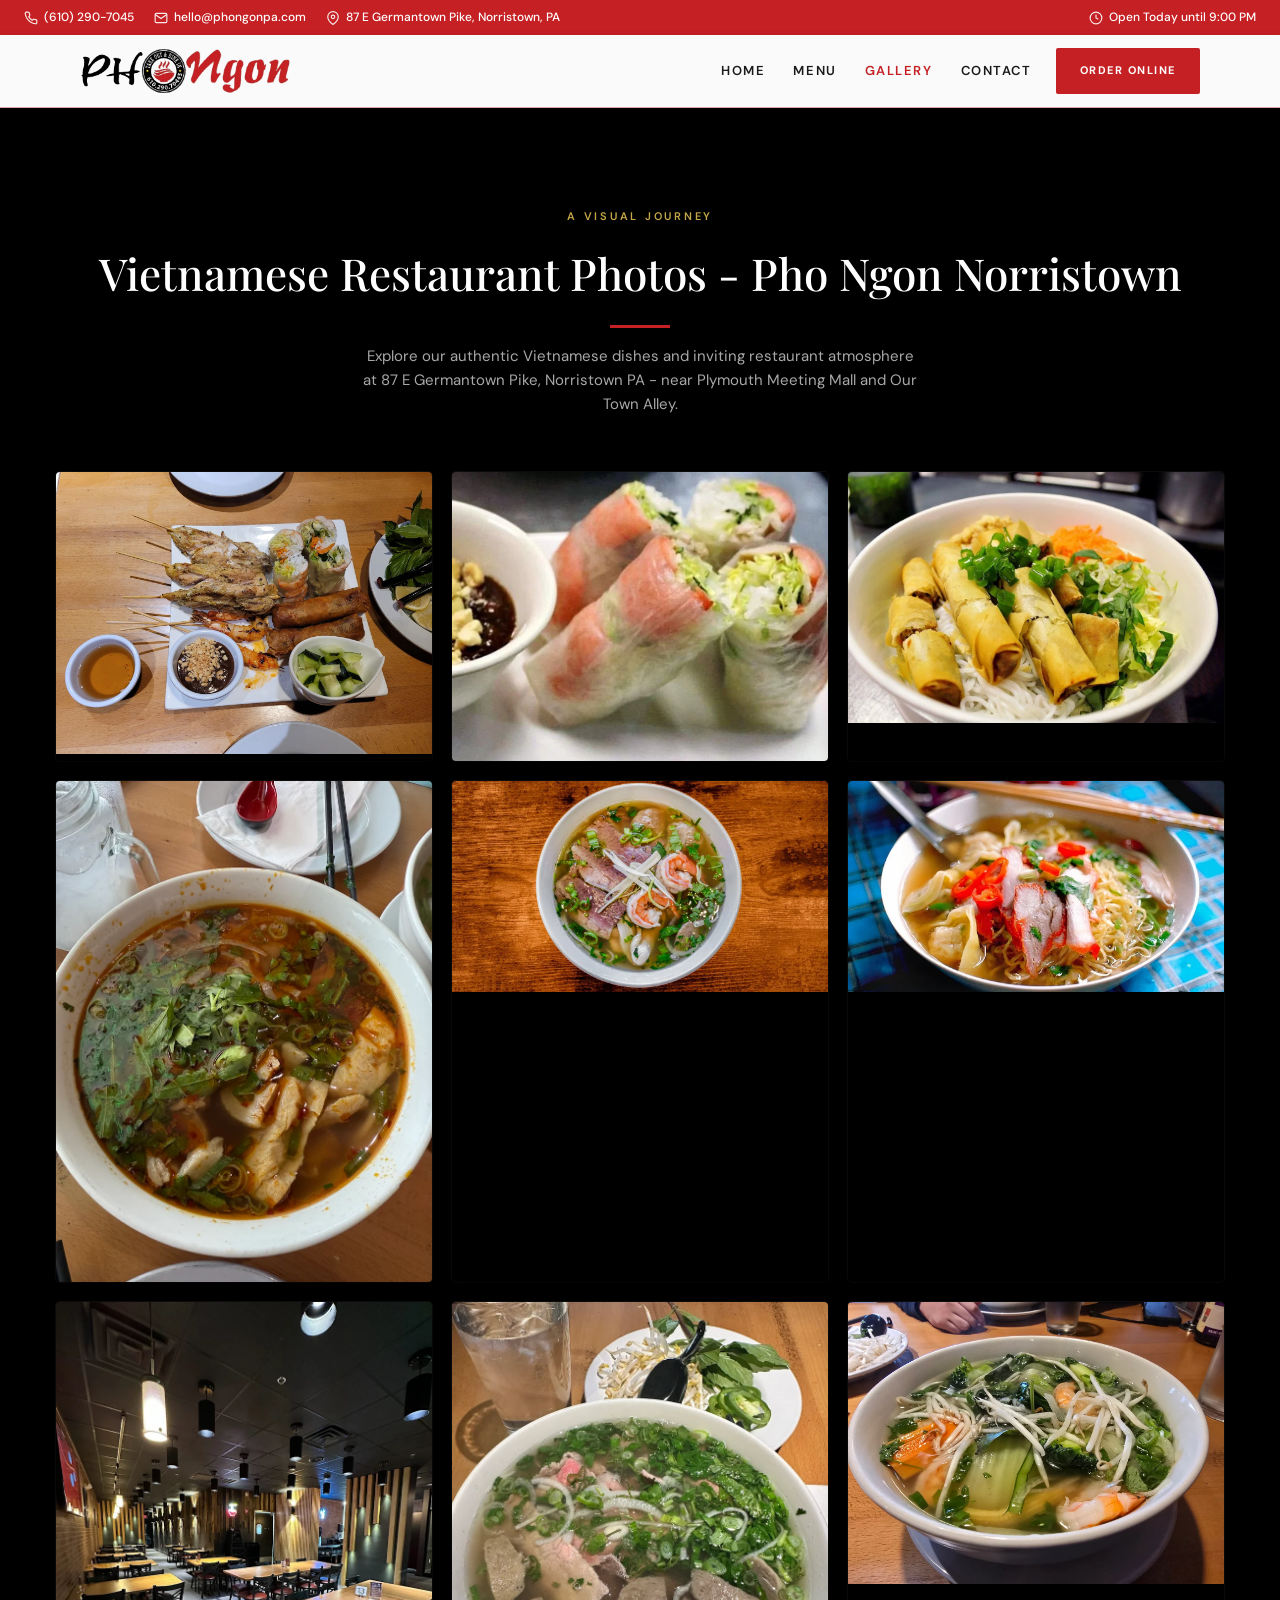
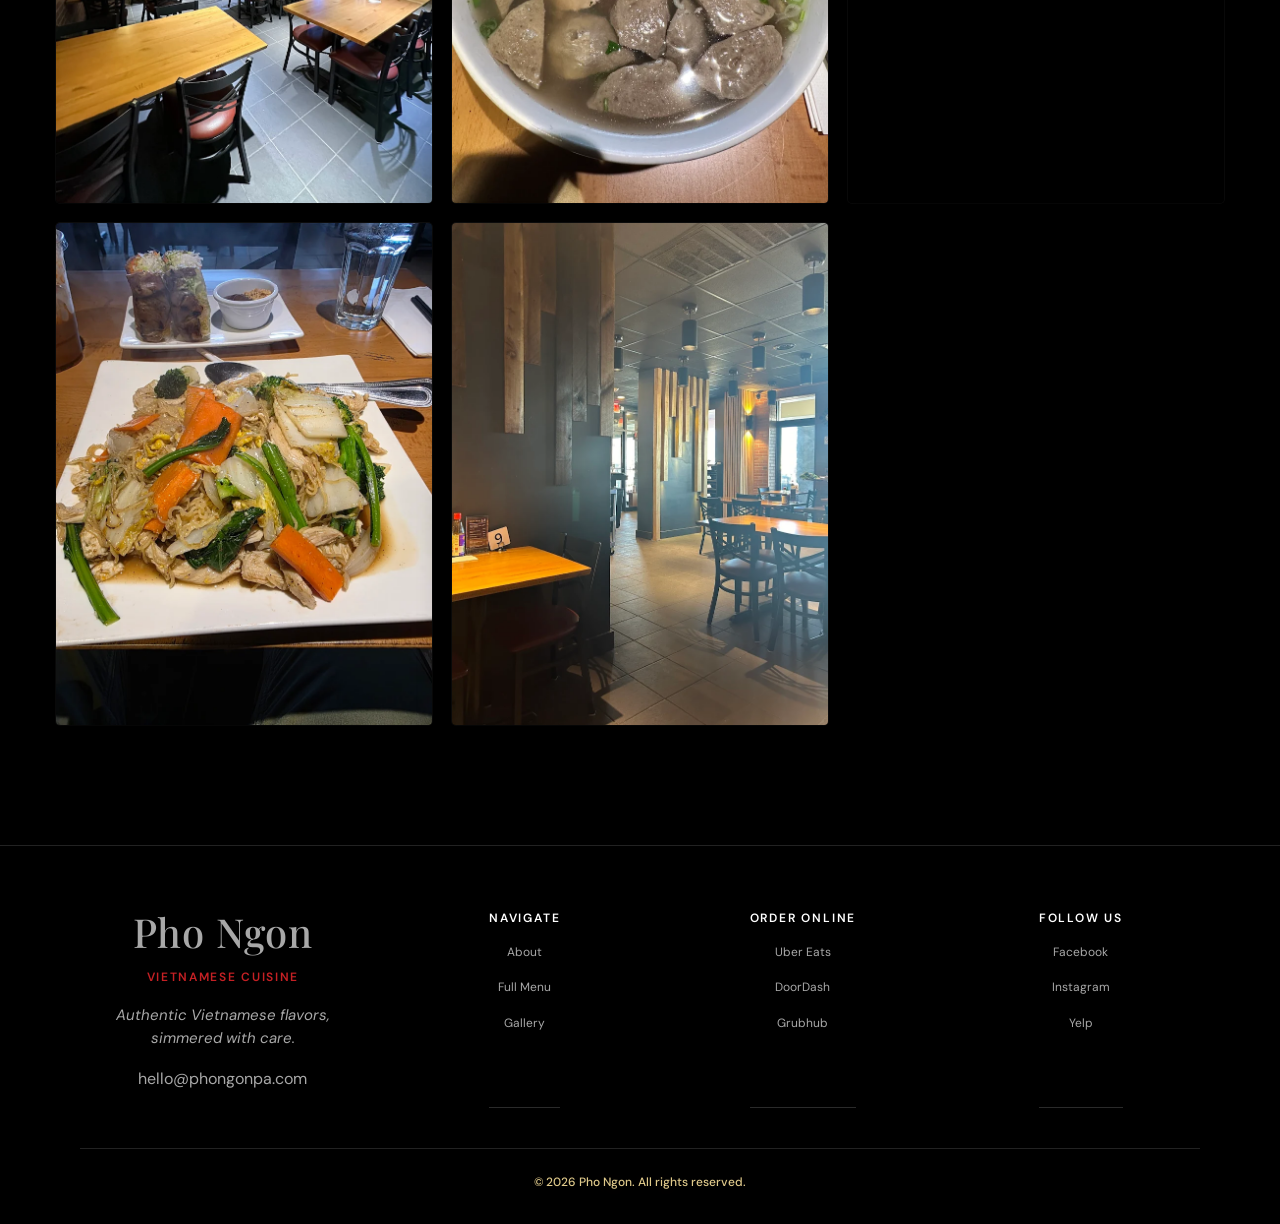
<file: gallery.html>
<!DOCTYPE html>
<html lang="en">
  <head>
    <meta charset="utf-8" />
    <meta name="viewport" content="width=device-width, initial-scale=1" />
    <title>Gallery | Pho Ngon Vietnamese Restaurant Photos | Norristown PA Food & Interior</title>
    <meta name="description" content="View photos of authentic Vietnamese dishes and our restaurant at Pho Ngon in Norristown PA. See our pho, bánh mì, fresh spring rolls, bún bowls & beautiful dining space on Germantown Pike." />
    <meta name="keywords" content="Pho Ngon photos, Vietnamese food pictures, pho photos Norristown, Vietnamese restaurant interior, bánh mì images, authentic Vietnamese dishes, restaurant gallery Montgomery County, Vietnamese restaurant photos Plymouth Meeting, pho images Germantown PA, Vietnamese food photography" />
    <link rel="canonical" href="https://www.phongon.com/gallery.html" />

    <!-- Favicons -->
    <link rel="icon" type="image/svg+xml" href="favicon.svg" />
    <link rel="icon" type="image/png" sizes="32x32" href="favicon-32x32.png" />
    <link rel="icon" type="image/png" sizes="16x16" href="favicon-16x16.png" />
    <link rel="apple-touch-icon" sizes="180x180" href="apple-touch-icon.png" />
    <link rel="manifest" href="site.webmanifest" />

    <link rel="preconnect" href="https://fonts.googleapis.com" />
    <link rel="preconnect" href="https://fonts.gstatic.com" crossorigin />
    <link
      href="https://fonts.googleapis.com/css2?family=DM+Sans:ital,opsz,wght@0,9..40,400;0,9..40,600;0,9..40,700&family=Playfair+Display:ital,wght@0,400;0,600;1,400&display=swap"
      rel="stylesheet"
    />
    <link rel="stylesheet" href="css/styles.css" />
    <script>
      window.PHONGON_ACTIVE_PAGE = "gallery.html";
    </script>
    <script src="js/app.js" defer></script>
  </head>
  <body class="page-gallery">
    <div id="top-bar-root"></div>
    <div id="site-header"></div>

    <main>
      <section class="section section--tight section--gallery">
        <p class="eyebrow">A Visual Journey</p>
        <h1 class="section__title">Vietnamese Restaurant Photos - Pho Ngon Norristown</h1>
        <p class="section__subtitle">
          Explore our authentic Vietnamese dishes and inviting restaurant atmosphere at 87 E Germantown Pike, Norristown PA - near Plymouth Meeting Mall and Our Town Alley.
        </p>

        <div class="gallery-grid-page">
          <figure class="gallery-grid-page__item animate-on-scroll">
            <img
              src="images/pho-ngon-norristown-restaurant-exterior-germantown-pike.webp"
              alt="Pho Ngon Vietnamese restaurant in Norristown PA on Germantown Pike - exterior and signage"
              loading="lazy"
              decoding="async"
            />
          </figure>
          <figure class="gallery-grid-page__item animate-on-scroll">
            <img
              src="images/pho-ngon-vietnamese-pho-noodle-soup-dishes-norristown.webp"
              alt="Authentic Vietnamese pho noodle soup and fresh dishes at Pho Ngon Norristown"
              loading="lazy"
              decoding="async"
            />
          </figure>
          <figure class="gallery-grid-page__item animate-on-scroll">
            <img
              src="images/pho-ngon-ban-mi-spring-rolls-bun-bowls-norristown.webp"
              alt="Vietnamese cuisine specialties - bánh mì, spring rolls and bún bowls at Pho Ngon"
              loading="lazy"
              decoding="async"
            />
          </figure>
          <figure class="gallery-grid-page__item animate-on-scroll">
            <img
              src="images/pho-ngon-vietnamese-food-plates-montgomery-county.webp"
              alt="Fresh Vietnamese food presentation at Pho Ngon restaurant Montgomery County PA"
              loading="lazy"
              decoding="async"
            />
          </figure>
          <figure class="gallery-grid-page__item animate-on-scroll">
            <img
              src="images/pho-ngon-dining-experience-interior-norristown.webp"
              alt="Dining experience at Pho Ngon Vietnamese restaurant Norristown PA"
              loading="lazy"
              decoding="async"
            />
          </figure>
          <figure class="gallery-grid-page__item animate-on-scroll">
            <img
              src="images/pho-ngon-drinks-thai-tea-vietnamese-coffee.webp"
              alt="Vietnamese food and beverages - Thai tea, Vietnamese coffee at Pho Ngon Germantown Pike"
              loading="lazy"
              decoding="async"
            />
          </figure>
          <figure class="gallery-grid-page__item animate-on-scroll">
            <img
              src="images/pho-ngon-vietnamese-menu-dishes-norristown.webp"
              alt="Popular Vietnamese menu items and favorites at Pho Ngon Norristown"
              loading="lazy"
              decoding="async"
            />
          </figure>
          <figure class="gallery-grid-page__item animate-on-scroll">
            <img
              src="images/pho-ngon-vietnamese-cuisine-atmosphere-montgomery-county.webp"
              alt="Authentic Vietnamese cuisine and restaurant atmosphere Pho Ngon Montgomery County"
              loading="lazy"
              decoding="async"
            />
          </figure>
          <figure class="gallery-grid-page__item animate-on-scroll">
            <img
              src="images/pho-ngon-dining-room-interior-norristown-pa.webp"
              alt="Interior dining room at Pho Ngon Vietnamese restaurant Norristown Pennsylvania"
              loading="lazy"
              decoding="async"
            />
          </figure>
          <figure class="gallery-grid-page__item animate-on-scroll">
            <img
              src="images/pho-ngon-vietnamese-dishes-east-norriton.webp"
              alt="Fresh Vietnamese flavors and traditional dishes at Pho Ngon East Norriton"
              loading="lazy"
              decoding="async"
            />
          </figure>
          <figure class="gallery-grid-page__item animate-on-scroll">
            <img
              src="images/pho-ngon-exterior-87-east-germantown-pike-norristown.webp"
              alt="Pho Ngon restaurant exterior at 87 E Germantown Pike Norristown PA 19401"
              loading="lazy"
              decoding="async"
            />
          </figure>
        </div>
      </section>
    </main>

    <div id="site-footer"></div>
    <script>
      document.addEventListener("DOMContentLoaded", function () {
        var c = window.PHONGON && window.PHONGON.CONTACT;
        if (!c) return;
        document.querySelectorAll(".js-maps-link").forEach(function (el) {
          el.href = c.mapsUrl;
        });
        document.querySelectorAll(".js-map-address").forEach(function (el) {
          el.textContent = c.addressLine || c.addressFull;
        });
      });
    </script>
  </body>
</html>
</file>
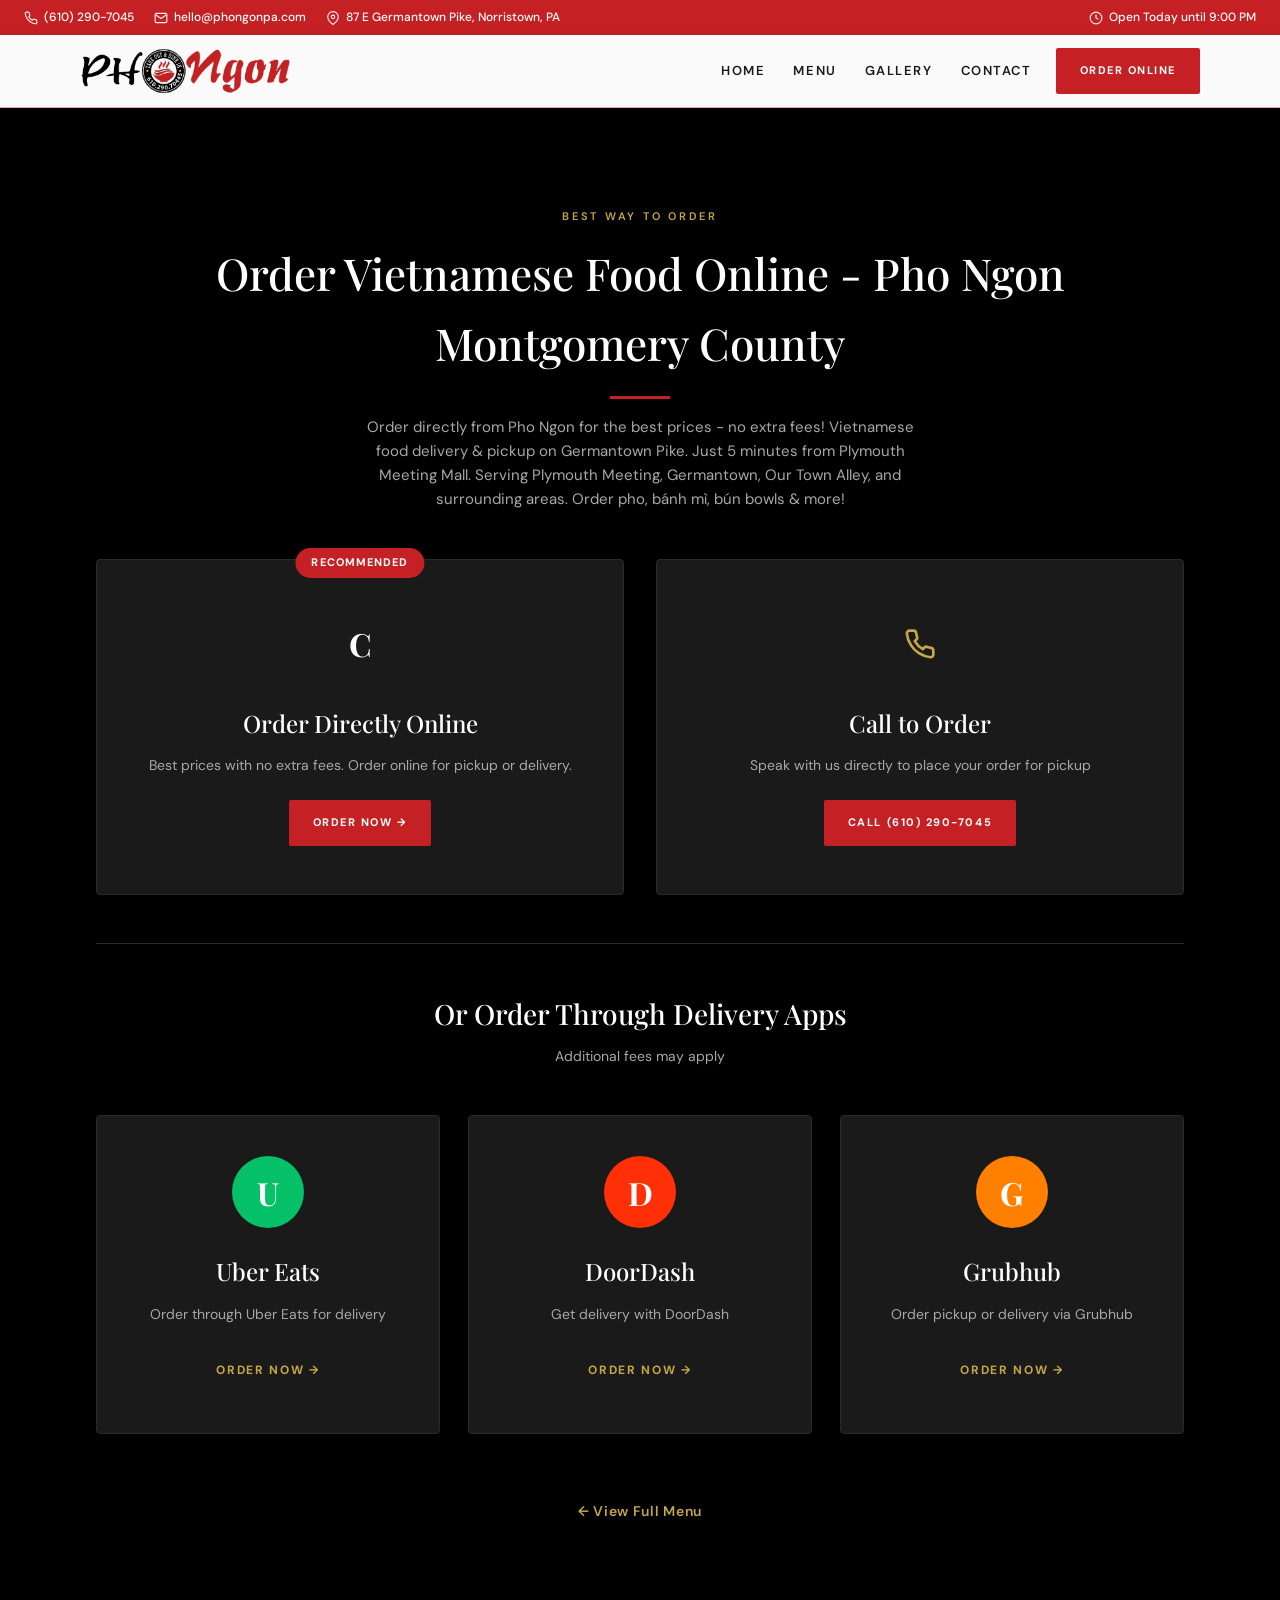
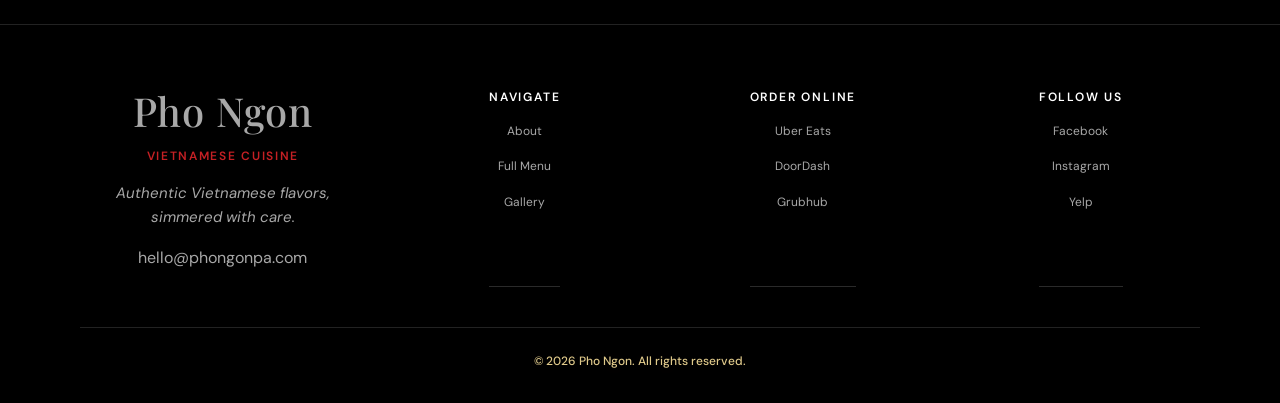
<file: order.html>
<!DOCTYPE html>
<html lang="en">
  <head>
    <meta charset="utf-8" />
    <meta name="viewport" content="width=device-width, initial-scale=1" />
    <title>Order Vietnamese Food Online | Pho Ngon Norristown PA | Delivery & Takeout</title>
    <meta name="description" content="Order authentic Vietnamese food online from Pho Ngon in Norristown PA. Best prices when you order direct! Delivery & pickup available on Germantown Pike. Order pho, bánh mì & more now!" />
    <meta name="keywords" content="order Vietnamese food online Norristown, pho delivery near me, bánh mì takeout Norristown, Vietnamese restaurant delivery, order pho online, DoorDash Pho Ngon, Uber Eats Vietnamese, Grubhub Norristown PA, Vietnamese delivery Plymouth Meeting, pho delivery Plymouth Meeting Mall, Vietnamese takeout Germantown PA, pho near Our Town Alley" />
    <link rel="canonical" href="https://www.phongon.com/order.html" />

    <!-- Favicons -->
    <link rel="icon" type="image/svg+xml" href="favicon.svg" />
    <link rel="icon" type="image/png" sizes="32x32" href="favicon-32x32.png" />
    <link rel="icon" type="image/png" sizes="16x16" href="favicon-16x16.png" />
    <link rel="apple-touch-icon" sizes="180x180" href="apple-touch-icon.png" />
    <link rel="manifest" href="site.webmanifest" />

    <link rel="preconnect" href="https://fonts.googleapis.com" />
    <link rel="preconnect" href="https://fonts.gstatic.com" crossorigin />
    <link
      href="https://fonts.googleapis.com/css2?family=DM+Sans:ital,opsz,wght@0,9..40,400;0,9..40,600;0,9..40,700&family=Playfair+Display:ital,wght@0,400;0,600;1,400&display=swap"
      rel="stylesheet"
    />
    <link rel="stylesheet" href="css/styles.css" />
    <script>
      window.PHONGON_ACTIVE_PAGE = "order.html";
    </script>
    <script src="js/app.js" defer></script>
  </head>
  <body class="page-order">
    <div id="top-bar-root"></div>
    <div id="site-header"></div>

    <main>
      <section class="section section--order">
        <p class="eyebrow">Best Way to Order</p>
        <h1 class="section__title">Order Vietnamese Food Online - Pho Ngon Montgomery County</h1>
        <p class="section__subtitle">
          Order directly from Pho Ngon for the best prices - no extra fees! Vietnamese food delivery & pickup on Germantown Pike. Just 5 minutes from Plymouth Meeting Mall. Serving Plymouth Meeting, Germantown, Our Town Alley, and surrounding areas. Order pho, bánh mì, bún bowls & more!
        </p>

        <!-- Featured Direct Ordering Options -->
        <div class="order-grid order-grid--featured">
          <article class="order-card order-card--featured order-card--clover animate-on-scroll">
            <div class="order-card__badge">Recommended</div>
            <div class="order-card__icon">C</div>
            <h3 class="order-card__title">Order Directly Online</h3>
            <p class="order-card__desc">
              Best prices with no extra fees. Order online for pickup or delivery.
            </p>
            <a
              href="#"
              id="order-clover"
              class="btn btn--primary"
              target="_blank"
              rel="noopener"
            >
              Order Now →
            </a>
          </article>

          <article class="order-card order-card--featured order-card--phone animate-on-scroll">
            <div class="order-card__icon">
              <svg width="32" height="32" viewBox="0 0 24 24" fill="none" stroke="currentColor" stroke-width="2">
                <path d="M22 16.92v3a2 2 0 0 1-2.18 2 19.79 19.79 0 0 1-8.63-3.07 19.5 19.5 0 0 1-6-6 19.79 19.79 0 0 1-3.07-8.67A2 2 0 0 1 4.11 2h3a2 2 0 0 1 2 1.72 12.84 12.84 0 0 0 .7 2.81 2 2 0 0 1-.45 2.11L8.09 9.91a16 16 0 0 0 6 6l1.27-1.27a2 2 0 0 1 2.11-.45 12.84 12.84 0 0 0 2.81.7A2 2 0 0 1 22 16.92z"/>
              </svg>
            </div>
            <h3 class="order-card__title">Call to Order</h3>
            <p class="order-card__desc">
              Speak with us directly to place your order for pickup
            </p>
            <a href="tel:+16102907045" class="btn btn--primary" id="order-phone">
              Call (610) 290-7045
            </a>
          </article>
        </div>

        <div class="order-divider"></div>

        <!-- Third-Party Delivery Options -->
        <div class="order-section-header">
          <h2 class="order-section-title">Or Order Through Delivery Apps</h2>
          <p class="order-section-subtitle">Additional fees may apply</p>
        </div>

        <div class="order-grid">
          <article class="order-card order-card--uber animate-on-scroll">
            <div class="order-card__icon">U</div>
            <h3 class="order-card__title">Uber Eats</h3>
            <p class="order-card__desc">
              Order through Uber Eats for delivery
            </p>
            <a
              href="#"
              id="order-uber"
              class="btn btn--order"
              target="_blank"
              rel="noopener"
            >
              Order Now →
            </a>
          </article>

          <article class="order-card order-card--doordash animate-on-scroll">
            <div class="order-card__icon">D</div>
            <h3 class="order-card__title">DoorDash</h3>
            <p class="order-card__desc">
              Get delivery with DoorDash
            </p>
            <a
              href="#"
              id="order-doordash"
              class="btn btn--order"
              target="_blank"
              rel="noopener"
            >
              Order Now →
            </a>
          </article>

          <article class="order-card order-card--grubhub animate-on-scroll">
            <div class="order-card__icon">G</div>
            <h3 class="order-card__title">Grubhub</h3>
            <p class="order-card__desc">
              Order pickup or delivery via Grubhub
            </p>
            <a
              href="#"
              id="order-grubhub"
              class="btn btn--order"
              target="_blank"
              rel="noopener"
            >
              Order Now →
            </a>
          </article>
        </div>

        <div class="order-footer">
          <a href="full-menu.html" class="order-footer__link">← View Full Menu</a>
        </div>
      </section>
    </main>

    <div id="site-footer"></div>
    <script>
      document.addEventListener("DOMContentLoaded", function () {
        var c = window.PHONGON && window.PHONGON.CONTACT;
        if (c && c.orderLinks) {
          var clover = document.getElementById("order-clover");
          var uber = document.getElementById("order-uber");
          var doordash = document.getElementById("order-doordash");
          var grubhub = document.getElementById("order-grubhub");

          // Update with your actual Clover ordering link
          if (clover) clover.href = c.orderLinks.clover || "#";
          if (uber) uber.href = c.orderLinks.uber;
          if (doordash) doordash.href = c.orderLinks.doordash;
          if (grubhub) grubhub.href = c.orderLinks.grubhub;
        }
        if (c && c.phoneTel) {
          var phone = document.getElementById("order-phone");
          if (phone) phone.href = "tel:" + c.phoneTel;
        }
      });
    </script>
  </body>
</html>
</file>
<file: css/styles.css>
/* Pho Ngon — dark + gold */
:root {
  --bg: #000000;
  --surface: #1a1a1a;
  --red: #c52024;
  --red-dim: #a01a1d;
  --gold: #c4a747;
  --gold-dim: #a88f3c;
  --text: #ffffff;
  --muted: #a8a8a8;
  --topbar-bg: #c52024;
  --topbar-fg: #ffffff;
  --font-display: "Playfair Display", Georgia, serif;
  --font-body: "DM Sans", system-ui, sans-serif;
  --radius: 2px;
  /* Top bar ~1 line + padding; used as fallback before JS sets mobile nav top */
  --topbar-h: 40px;
  --header-h: 72px;

  /* Consistent spacing */
  --spacing-desktop: 80px;
  --spacing-tablet: 48px;
  --spacing-mobile: 32px;
  --spacing-mobile-small: 24px;
  /* Home page mobile (index) */
  --home-mobile-gutter: 40px;
  --home-mobile-hero-top: 130px;
}

*,
*::before,
*::after {
  box-sizing: border-box;
  -webkit-tap-highlight-color: transparent;
}

html {
  scroll-behavior: smooth;
  /* Use 100% not 100vw — vw includes scrollbar width and can cause horizontal overflow + extra scrollbars */
  overflow-x: hidden;
  overflow-y: auto;
  width: 100%;
  max-width: 100%;
  height: 100%;
}

body {
  margin: 0;
  min-height: 100vh;
  background: var(--bg);
  color: var(--text);
  font-family: var(--font-body);
  font-size: 16px;
  line-height: 1.6;
  overflow-x: hidden;
  width: 100%;
  position: relative;
}

main {
  width: 100%;
  overflow-x: hidden;
  position: relative;
}

img {
  max-width: 100%;
  height: auto;
  display: block;
}

/* Image zoom effect */
.dish-card__img,
.split__img img,
.gallery-grid img {
  transition: transform 0.4s ease;
}

.dish-card:hover .dish-card__img,
.split__img:hover img,
.gallery-grid img:hover {
  transform: scale(1.08);
}

/* Scroll animations — clear, smooth GPU-friendly reveal */
@keyframes fadeIn {
  from {
    opacity: 0;
  }
  to {
    opacity: 1;
  }
}

.animate-on-scroll {
  opacity: 0;
  transform: translate3d(0, 80px, 0) scale(0.94);
  transition:
    opacity 1.05s cubic-bezier(0.22, 0.99, 0.26, 1),
    transform 1.2s cubic-bezier(0.22, 0.99, 0.26, 1);
  backface-visibility: hidden;
}

.animate-on-scroll.visible {
  opacity: 1;
  transform: translate3d(0, 0, 0) scale(1);
}

.animate-fade {
  opacity: 0;
  transition: opacity 1s cubic-bezier(0.22, 0.99, 0.26, 1);
}

.animate-fade.visible {
  opacity: 1;
}

@media (prefers-reduced-motion: reduce) {
  .animate-on-scroll,
  .animate-fade {
    transition-duration: 0.01ms;
    transform: none;
  }
}

/* Stagger when multiple items reveal together */
.dish-grid--animated .dish-carousel__page:nth-child(1) .animate-on-scroll:nth-child(1) { transition-delay: 0.08s; }
.dish-grid--animated .dish-carousel__page:nth-child(1) .animate-on-scroll:nth-child(2) { transition-delay: 0.16s; }
.dish-grid--animated .dish-carousel__page:nth-child(2) .animate-on-scroll:nth-child(1) { transition-delay: 0.24s; }
.dish-grid--animated .dish-carousel__page:nth-child(2) .animate-on-scroll:nth-child(2) { transition-delay: 0.32s; }

.cards--animated .animate-on-scroll:nth-child(1) { transition-delay: 0.08s; }
.cards--animated .animate-on-scroll:nth-child(2) { transition-delay: 0.16s; }
.cards--animated .animate-on-scroll:nth-child(3) { transition-delay: 0.24s; }

.gallery-grid-page .animate-on-scroll:nth-child(1) { transition-delay: 0.05s; }
.gallery-grid-page .animate-on-scroll:nth-child(2) { transition-delay: 0.1s; }
.gallery-grid-page .animate-on-scroll:nth-child(3) { transition-delay: 0.15s; }
.gallery-grid-page .animate-on-scroll:nth-child(4) { transition-delay: 0.2s; }
.gallery-grid-page .animate-on-scroll:nth-child(5) { transition-delay: 0.25s; }
.gallery-grid-page .animate-on-scroll:nth-child(6) { transition-delay: 0.3s; }
.gallery-grid-page .animate-on-scroll:nth-child(7) { transition-delay: 0.35s; }
.gallery-grid-page .animate-on-scroll:nth-child(8) { transition-delay: 0.4s; }
.gallery-grid-page .animate-on-scroll:nth-child(9) { transition-delay: 0.45s; }
.gallery-grid-page .animate-on-scroll:nth-child(10) { transition-delay: 0.5s; }
.gallery-grid-page .animate-on-scroll:nth-child(11) { transition-delay: 0.55s; }
.gallery-grid-page .animate-on-scroll:nth-child(12) { transition-delay: 0.6s; }

/* Gallery page — exaggerated slow scroll-in; odd from left, even from right */
.page-gallery .gallery-grid-page .animate-on-scroll {
  transition:
    opacity 2.1s cubic-bezier(0.12, 0.82, 0.22, 1),
    transform 2.55s cubic-bezier(0.1, 0.75, 0.18, 1);
}

.page-gallery .gallery-grid-page .animate-on-scroll:nth-child(odd):not(.visible) {
  transform: translate3d(-72px, 168px, 0) scale(0.78);
}

.page-gallery .gallery-grid-page .animate-on-scroll:nth-child(even):not(.visible) {
  transform: translate3d(72px, 168px, 0) scale(0.78);
}

.page-gallery .gallery-grid-page .animate-on-scroll.visible {
  opacity: 1;
  transform: translate3d(0, 0, 0) scale(1);
}

.page-gallery .gallery-grid-page .animate-on-scroll:nth-child(1) { transition-delay: 0s; }
.page-gallery .gallery-grid-page .animate-on-scroll:nth-child(2) { transition-delay: 0.14s; }
.page-gallery .gallery-grid-page .animate-on-scroll:nth-child(3) { transition-delay: 0.28s; }
.page-gallery .gallery-grid-page .animate-on-scroll:nth-child(4) { transition-delay: 0.42s; }
.page-gallery .gallery-grid-page .animate-on-scroll:nth-child(5) { transition-delay: 0.56s; }
.page-gallery .gallery-grid-page .animate-on-scroll:nth-child(n + 6) { transition-delay: 0.7s; }

a {
  color: var(--gold);
  text-decoration: none;
}

a:hover {
  text-decoration: underline;
}

.visually-hidden {
  position: absolute;
  width: 1px;
  height: 1px;
  padding: 0;
  margin: -1px;
  overflow: hidden;
  clip: rect(0, 0, 0, 0);
  border: 0;
}

/* Top bar */
.top-bar {
  display: flex;
  align-items: center;
  justify-content: space-between;
  gap: 12px;
  flex-wrap: wrap;
  background: var(--topbar-bg);
  color: var(--topbar-fg);
  font-size: 12px;
  padding: 8px 24px;
  font-weight: 500;
}

.top-bar a {
  color: inherit;
  text-decoration: none;
}

.top-bar a:hover {
  text-decoration: underline;
}

.top-bar__contact {
  display: flex;
  align-items: center;
  flex-wrap: wrap;
  gap: 16px 20px;
}

.top-bar__item {
  display: inline-flex;
  align-items: center;
  gap: 6px;
}

.top-bar__item--static {
  cursor: default;
  color: var(--topbar-fg);
}

.top-bar__hours {
  display: inline-flex;
  align-items: center;
  gap: 6px;
  margin-left: auto;
}

.top-bar__icon {
  display: flex;
  flex-shrink: 0;
  opacity: 0.9;
}

@media (max-width: 900px) {
  .top-bar {
    justify-content: center;
  }

  .top-bar__contact {
    display: none;
  }

  .top-bar__hours {
    margin-left: 0;
    justify-content: center;
  }
}

/* Header */
.header {
  position: sticky;
  top: 0;
  z-index: 100;
  background: rgba(255, 255, 255, 0.98);
  border-bottom: 1px solid rgba(197, 32, 36, 0.4);
  backdrop-filter: blur(12px);
  box-shadow: 0 2px 8px rgba(0, 0, 0, 0.15);
}

.header__inner {
  max-width: 1400px;
  margin: 0 auto;
  padding: 0 80px;
  height: var(--header-h);
  display: flex;
  align-items: center;
  gap: 24px;
}

@media (max-width: 1024px) {
  .header__inner {
    padding: 0 48px;
  }
}

@media (max-width: 768px) {
  .header__inner {
    padding: 0 var(--spacing-mobile);
  }
}

@media (max-width: 480px) {
  .header__inner {
    padding: 0 var(--spacing-mobile-small);
  }

  .header__logo {
    font-size: 1.25rem;
  }
}

.header__logo {
  display: flex;
  align-items: center;
  text-decoration: none;
  transition: opacity 0.2s;
}

.header__logo:hover {
  opacity: 0.85;
}

.header__logo-img {
  height: 48px;
  width: auto;
  background: transparent;
  mix-blend-mode: normal;
}

@media (max-width: 768px) {
  .header__logo-img {
    height: 40px;
  }
}

@media (max-width: 480px) {
  .header__logo-img {
    height: 36px;
  }
}

.nav--desktop {
  display: flex;
  align-items: center;
  gap: 28px;
  margin-left: auto;
}

.nav__link {
  color: #1a1a1a;
  font-size: 13px;
  font-weight: 600;
  letter-spacing: 0.12em;
  text-decoration: none;
}

.nav__link:hover,
.nav__link--active {
  color: var(--red);
  text-decoration: none;
}

.header__cta {
  flex-shrink: 0;
}

.header__menu-btn {
  display: none;
  margin-left: auto;
  background: none;
  border: none;
  cursor: pointer;
  padding: 8px;
  flex-direction: column;
  gap: 5px;
}

.header__menu-bar {
  display: block;
  width: 22px;
  height: 2px;
  background: #1a1a1a;
}

.nav--mobile {
  display: none;
  flex-direction: column;
  gap: 0;
  padding: 52px 0 0;
  border-top: 1px solid #222;
  background: rgba(0, 0, 0, 0.98);
  position: fixed;
  top: calc(var(--topbar-h) + var(--header-h));
  left: 0;
  right: 0;
  bottom: 0;
  z-index: 99;
  overflow: hidden;
  box-shadow: 0 12px 60px rgba(0, 0, 0, 0.55);
}

.nav--mobile__inner {
  flex: 1;
  overflow-y: auto;
  display: flex;
  flex-direction: column;
  -webkit-overflow-scrolling: touch;
}

.nav--mobile__close {
  position: absolute;
  top: 10px;
  right: 12px;
  z-index: 3;
  width: 44px;
  height: 44px;
  padding: 0;
  border: none;
  border-radius: 4px;
  background: rgba(255, 255, 255, 0.08);
  color: var(--text);
  cursor: pointer;
  display: flex;
  align-items: center;
  justify-content: center;
  transition: background 0.2s, color 0.2s;
}

.nav--mobile__close:hover {
  background: rgba(197, 32, 36, 0.35);
  color: #fff;
}

.nav--mobile__close-x {
  position: relative;
  width: 18px;
  height: 18px;
  display: block;
}

.nav--mobile__close-x::before,
.nav--mobile__close-x::after {
  content: "";
  position: absolute;
  left: 50%;
  top: 50%;
  width: 18px;
  height: 2px;
  background: currentColor;
  border-radius: 1px;
}

.nav--mobile__close-x::before {
  transform: translate(-50%, -50%) rotate(45deg);
}

.nav--mobile__close-x::after {
  transform: translate(-50%, -50%) rotate(-45deg);
}

.nav--mobile .nav__link {
  padding: 18px 24px;
  font-size: 16px;
  border-bottom: none;
  display: block;
  text-align: center;
  color: var(--text);
  font-weight: 600;
}

.nav--mobile__cta {
  margin: 16px 24px 20px;
  text-align: center;
  display: block;
}

.nav--mobile__contact {
  display: flex;
  flex-direction: column;
  gap: 16px;
  padding: 24px;
  align-items: center;
}

.nav--mobile__contact-item {
  display: flex;
  align-items: center;
  gap: 12px;
  color: var(--muted);
  text-decoration: none;
  font-size: 14px;
  transition: color 0.2s;
}

.nav--mobile__contact-item:hover {
  color: var(--gold);
  text-decoration: none;
}

.nav--mobile__contact-item svg {
  width: 16px;
  height: 16px;
  flex-shrink: 0;
}

.nav--mobile__contact-item--address {
  color: var(--gold);
}

.nav--mobile__contact-item--address:hover {
  color: var(--gold);
}

.nav--mobile__social {
  display: flex;
  gap: 24px;
  justify-content: center;
  padding: 16px 24px 24px;
}

.nav--mobile__social a {
  font-size: 11px;
  letter-spacing: 0.2em;
  text-transform: uppercase;
  color: var(--muted);
  text-decoration: none;
  font-weight: 600;
  transition: color 0.2s;
}

.nav--mobile__social a:hover {
  color: var(--gold);
  text-decoration: none;
}

@media (max-width: 900px) {
  .nav--desktop,
  .header .header__cta:not(.nav--mobile__cta) {
    display: none;
  }

  .header__menu-btn {
    display: flex;
  }

  .nav--mobile:not([hidden]) {
    display: flex;
    animation: navMobIn 0.55s cubic-bezier(0.22, 1, 0.36, 1) forwards;
  }

  .nav--mobile.nav--mobile--closing {
    animation: navMobOut 0.42s cubic-bezier(0.55, 0.06, 0.35, 0.98) forwards;
  }

  body.nav-open {
    overflow: hidden;
  }

  body.nav-open::before {
    content: "";
    position: fixed;
    inset: 0;
    z-index: 97;
    background: rgba(0, 0, 0, 0);
    animation: navBackdropIn 0.45s ease forwards;
    pointer-events: none;
  }

  body.nav-open .home-section-nav {
    opacity: 0;
    pointer-events: none;
  }
}

@keyframes navBackdropIn {
  to {
    background: rgba(0, 0, 0, 0.42);
  }
}

@keyframes navMobIn {
  0% {
    opacity: 0;
    transform: translateY(-28px) scale(0.9);
    box-shadow: 0 0 0 rgba(0, 0, 0, 0);
  }
  55% {
    opacity: 1;
    transform: translateY(4px) scale(1.02);
  }
  100% {
    opacity: 1;
    transform: translateY(0) scale(1);
    box-shadow: 0 24px 80px rgba(0, 0, 0, 0.55);
  }
}

@keyframes navMobOut {
  0% {
    opacity: 1;
    transform: translateY(0) scale(1);
  }
  40% {
    opacity: 0.85;
    transform: translateY(10px) scale(0.97);
  }
  100% {
    opacity: 0;
    transform: translateY(-24px) scale(0.88);
  }
}

@media (prefers-reduced-motion: reduce) {
  .nav--mobile:not([hidden]),
  .nav--mobile.nav--mobile--closing {
    animation-duration: 0.01ms;
  }
}

/* Buttons */
.btn {
  display: inline-flex;
  align-items: center;
  justify-content: center;
  padding: 12px 22px;
  font-family: var(--font-body);
  font-size: 11px;
  font-weight: 700;
  letter-spacing: 0.14em;
  text-transform: uppercase;
  text-decoration: none;
  border-radius: var(--radius);
  cursor: pointer;
  border: 2px solid transparent;
  transition: background 0.2s, color 0.2s, border-color 0.2s;
  min-height: 44px;
}

@media (max-width: 480px) {
  .btn {
    padding: 14px 20px;
    font-size: 10px;
  }
}

.btn--primary {
  background: var(--red);
  color: #ffffff;
  border-color: var(--red);
}

.btn--primary:hover {
  background: var(--red-dim);
  border-color: var(--red-dim);
  color: #ffffff;
  text-decoration: none;
}

.btn--ghost {
  background: transparent;
  color: var(--gold);
  border-color: var(--gold);
}

.btn--ghost:hover {
  background: rgba(212, 175, 55, 0.12);
  text-decoration: none;
}

.btn-row {
  display: flex;
  flex-wrap: wrap;
  gap: 16px;
  justify-content: center;
  margin-top: 32px;
}

/* Sections */
.section {
  padding: 120px 80px;
  max-width: 1400px;
  margin: 0 auto;
}

.section--tight {
  padding-top: 100px;
}

.section--dishes {
  background: var(--surface);
  padding: 96px 80px;
  max-width: 100%;
}

@media (max-width: 1024px) {
  .section {
    padding: 100px 48px;
  }

  .section--dishes {
    padding: 80px 48px;
  }
}

@media (max-width: 768px) {
  .section {
    padding: 80px var(--spacing-mobile);
  }

  .section--tight {
    padding-top: 60px;
  }

  .section--dishes {
    padding: 84px var(--spacing-mobile);
  }
}

@media (max-width: 480px) {
  .section {
    padding: 60px var(--spacing-mobile-small);
  }

  .section--tight {
    padding-top: 48px;
  }

  .section--dishes {
    padding: 48px var(--spacing-mobile-small);
  }

  .section__subtitle {
    font-size: 14px;
    margin-bottom: 32px;
  }
}

.eyebrow {
  font-size: 11px;
  letter-spacing: 0.25em;
  text-transform: uppercase;
  color: var(--gold);
  text-align: center;
  margin: 0 0 12px;
  font-weight: 600;
}

h1,
h2,
h3 {
  font-family: var(--font-display);
  font-weight: 500;
}

.section__title {
  font-size: clamp(2rem, 4vw, 2.75rem);
  text-align: center;
  margin: 0 0 16px;
  color: var(--text);
  position: relative;
  padding-bottom: 20px;
}

.section__title::after {
  content: "";
  position: absolute;
  bottom: 0;
  left: 50%;
  transform: translateX(-50%);
  width: 60px;
  height: 3px;
  background: var(--red);
}

.section__subtitle {
  text-align: center;
  color: var(--muted);
  max-width: 560px;
  margin: 0 auto 48px;
  font-size: 15px;
}

/* Hero */
.hero {
  position: relative;
  min-height: 100vh;
  display: flex;
  align-items: center;
  justify-content: center;
  text-align: center;
  padding: 60px 80px 100px;
}

@media (max-width: 1024px) {
  .hero {
    padding: 60px 48px 100px;
  }
}

@media (max-width: 768px) {
  .hero {
    padding: 48px var(--spacing-mobile) 80px;
    min-height: min(70vh, 600px);
  }
}

@media (max-width: 480px) {
  .hero {
    padding: 40px var(--spacing-mobile-small) 60px;
    min-height: min(60vh, 500px);
  }

  .hero__text {
    font-size: 0.95rem;
  }

  .hero__actions {
    flex-direction: column;
    width: 100%;
  }

  .hero__actions .btn {
    width: 100%;
  }
}

/* Home page — mobile layout & in-page section nav */
.page-home #section-home,
.page-home #section-about,
.page-home #section-specialties,
.page-home #section-visit {
  scroll-margin-top: min(120px, 22vh);
}

.home-section-nav {
  display: none;
}

@media (max-width: 900px) {
  .page-home main {
    padding-bottom: calc(96px + env(safe-area-inset-bottom, 0px));
  }

  .home-section-nav {
    display: flex;
    flex-direction: column;
    position: fixed;
    bottom: 0;
    left: 0;
    right: 0;
    z-index: 40;
    gap: 0;
    /* Tight bottom; home-indicator devices still get env(safe-area-inset-bottom) */
    padding: 0 0 max(3px, env(safe-area-inset-bottom, 0px));
    background: rgba(0, 0, 0, 0.94);
    border-top: 1px solid #2a2a2a;
    backdrop-filter: blur(12px);
    transition: opacity 0.25s ease;
    box-shadow: 0 -12px 40px rgba(0, 0, 0, 0.45);
  }

  .home-section-nav__row {
    display: flex;
    align-items: center;
    gap: 10px;
    padding: 10px 14px;
    border-bottom: 1px solid #2a2a2a;
  }

  .home-section-nav__pin {
    flex-shrink: 0;
    color: var(--red);
    display: flex;
  }

  .home-section-nav__meta {
    flex: 1;
    min-width: 0;
    display: flex;
    flex-direction: column;
    gap: 4px;
    text-align: left;
  }

  .home-section-nav__address {
    font-size: 11px;
    line-height: 1.35;
    font-weight: 600;
    color: var(--gold);
  }

  .home-section-nav__dir-btn {
    flex-shrink: 0;
    font-size: 9px;
    letter-spacing: 0.14em;
    text-transform: uppercase;
    font-weight: 700;
    color: var(--muted);
    text-decoration: none;
    padding: 8px 10px;
    border: 1px solid rgba(197, 32, 36, 0.45);
    border-radius: 2px;
    transition: background 0.2s, color 0.2s, border-color 0.2s;
  }

  .home-section-nav__dir-btn:hover,
  .home-section-nav__dir-btn:focus-visible {
    background: rgba(197, 32, 36, 0.2);
    color: var(--text);
    border-color: var(--red);
    outline: none;
  }

  .home-section-nav__phone-row {
    display: flex;
    align-items: center;
    justify-content: center;
    gap: 10px;
    padding: 8px 14px 6px;
    text-decoration: none;
    color: var(--text);
    font-size: 15px;
    font-weight: 700;
    letter-spacing: 0.04em;
    line-height: 1;
    transition: background 0.2s, color 0.2s;
  }

  .home-section-nav__phone-row:hover,
  .home-section-nav__phone-row:focus-visible {
    background: rgba(197, 32, 36, 0.15);
    color: var(--gold);
    outline: none;
  }

  .home-section-nav__phone-icon {
    flex-shrink: 0;
    color: var(--red);
    display: flex;
    align-items: center;
    line-height: 0;
  }

  .home-section-nav__phone-text {
    line-height: 1;
  }

  .page-home .hero {
    padding-left: var(--home-mobile-gutter);
    padding-right: var(--home-mobile-gutter);
    padding-top: var(--home-mobile-hero-top);
    padding-bottom: 80px;
  }

  .page-home .split {
    padding-left: var(--home-mobile-gutter);
    padding-right: var(--home-mobile-gutter);
  }

  .page-home .section.section--dishes,
  .page-home .section.section--contact {
    padding-left: var(--home-mobile-gutter);
    padding-right: var(--home-mobile-gutter);
  }

  .page-home .hero__actions {
    flex-direction: row;
    flex-wrap: wrap;
    justify-content: center;
    gap: 12px;
    max-width: 100%;
  }

  .page-home .hero__actions .btn {
    width: auto;
    min-width: 0;
    max-width: min(260px, 46vw);
    padding: 10px 18px;
    min-height: 42px;
    font-size: 10px;
  }
}

@media (max-width: 480px) {
  .page-home .hero__actions {
    flex-direction: column;
    align-items: center;
  }

  .page-home .hero__actions .btn {
    width: 100%;
    max-width: 280px;
    padding: 9px 16px;
    min-height: 40px;
  }
}

.hero__bg {
  position: absolute;
  inset: 0;
  background-size: cover;
  background-position: center;
  background-attachment: scroll;
  filter: brightness(0.45);
}

/* Parallax: background stays fixed to the viewport while hero text scrolls (desktop / larger tablets) */
@media (min-width: 769px) {
  .hero__bg {
    background-attachment: fixed;
  }
}

/* Home hero on phones/tablets: show more of the photo (bowl, chopsticks) — cover crops too tight */
@media (max-width: 768px) {
  .page-home .hero__bg {
    background-size: contain;
    background-position: center center;
    background-repeat: no-repeat;
    background-color: #0a0a0a;
    background-attachment: scroll;
    filter: brightness(0.5);
  }
}

@media (prefers-reduced-motion: reduce) {
  .hero__bg {
    background-attachment: scroll !important;
  }
}

.hero__bg::after {
  content: "";
  position: absolute;
  inset: 0;
  background: linear-gradient(
    to bottom,
    rgba(0, 0, 0, 0.2) 0%,
    rgba(0, 0, 0, 0.75) 100%
  );
}

.hero__inner {
  position: relative;
  z-index: 1;
  max-width: 720px;
}

.hero__tag {
  font-size: 11px;
  letter-spacing: 0.28em;
  text-transform: uppercase;
  color: var(--gold);
  margin: 0 0 16px;
  font-weight: 600;
}

.hero__title {
  font-family: var(--font-display);
  font-size: clamp(2.5rem, 6vw, 4rem);
  margin: 0 0 20px;
  line-height: 1.1;
  position: relative;
  padding-bottom: 24px;
}

.hero__title::after {
  content: "";
  position: absolute;
  bottom: 0;
  left: 50%;
  transform: translateX(-50%);
  width: 60px;
  height: 3px;
  background: var(--red);
}

.hero__text {
  color: #b0b0b0;
  font-size: 1.05rem;
  margin: 0 0 32px;
  max-width: 520px;
  margin-left: auto;
  margin-right: auto;
}

.hero__actions {
  display: flex;
  flex-wrap: wrap;
  gap: 16px;
  justify-content: center;
}

/* Dish grid */
.dish-grid {
  display: grid;
  grid-template-columns: repeat(4, 1fr);
  gap: 24px;
  margin-top: 48px;
}

/* Page wrappers: flatten into parent grid on tablet+ (not used on mobile carousel) */
.dish-carousel__page {
  display: contents;
}

@media (max-width: 1024px) {
  .dish-grid {
    grid-template-columns: repeat(2, 1fr);
    gap: 20px;
  }
}

/* Mobile: horizontal carousel — 2 dishes per view, swipe / scroll-snap */
@media (max-width: 540px) {
  .section--dishes .dish-carousel__wrap {
    margin-top: 32px;
  }

  .dish-carousel__btn {
    display: flex;
  }

  .section--dishes .dish-grid.dish-carousel {
    display: flex;
    flex-wrap: nowrap;
    gap: 0;
    overflow-x: auto;
    overflow-y: hidden;
    -webkit-overflow-scrolling: touch;
    scroll-snap-type: x mandatory;
    overscroll-behavior-x: contain;
    touch-action: pan-x;
    padding-bottom: 12px;
    scrollbar-width: none;
    -ms-overflow-style: none;
  }

  .section--dishes .dish-grid.dish-carousel::-webkit-scrollbar {
    display: none;
  }

  .section--dishes .dish-carousel .dish-carousel__page {
    display: grid;
    grid-template-columns: 1fr 1fr;
    gap: 12px;
    min-width: 100%;
    flex: 0 0 100%;
    box-sizing: border-box;
    scroll-snap-align: start;
    scroll-snap-stop: always;
  }
}

@media (max-width: 480px) {
  .dish-card__body {
    padding: 16px;
  }

  .dish-card__title {
    font-size: 1.15rem;
  }

  .dish-card__desc {
    font-size: 13px;
  }
}

.dish-card {
  background: var(--surface);
  border-radius: 4px;
  overflow: hidden;
  border: none;
  box-shadow: 0 2px 8px rgba(0, 0, 0, 0.3);
  cursor: pointer;
  transition: box-shadow 0.3s, transform 0.2s;
}

.dish-card:hover {
  box-shadow: 0 8px 16px rgba(0, 0, 0, 0.4);
  transform: translateY(-2px);
}

.dish-card__img {
  aspect-ratio: 1;
  object-fit: cover;
  width: 100%;
}

.dish-card__body {
  padding: 20px;
}

.dish-card__title {
  font-family: var(--font-display);
  font-size: 1.25rem;
  margin: 0 0 10px;
  color: var(--text);
}

.dish-card__desc {
  margin: 0;
  font-size: 14px;
  color: var(--muted);
  line-height: 1.55;
}

/* Signature dishes — slightly more compact cards */
.section--dishes .dish-carousel__wrap {
  position: relative;
  max-width: 920px;
  margin-left: auto;
  margin-right: auto;
  margin-top: 40px;
}

.section--dishes .dish-carousel__wrap .dish-grid {
  margin-top: 0;
}

.section--dishes .dish-grid {
  gap: 20px;
}

.section--dishes .dish-card {
  display: flex;
  flex-direction: column;
  height: 100%;
}

.section--dishes .dish-card__media {
  aspect-ratio: 1;
  overflow: hidden;
  background: #141414;
  flex-shrink: 0;
}

.section--dishes .dish-card__img {
  width: 100%;
  height: 100%;
  min-height: 0;
  aspect-ratio: unset;
  object-fit: cover;
  object-position: center;
  display: block;
}

.dish-carousel__btn {
  display: none;
  position: absolute;
  top: 42%;
  z-index: 2;
  width: 42px;
  height: 42px;
  align-items: center;
  justify-content: center;
  padding: 0;
  border: 1px solid rgba(255, 255, 255, 0.12);
  border-radius: 50%;
  background: rgba(26, 26, 26, 0.92);
  color: #f5f5f5;
  cursor: pointer;
  box-shadow: 0 4px 14px rgba(0, 0, 0, 0.35);
  transition: background 0.2s, color 0.2s, border-color 0.2s, opacity 0.2s;
}

.dish-carousel__btn:hover:not(:disabled) {
  background: var(--red);
  border-color: var(--red);
  color: #fff;
}

.dish-carousel__btn:focus-visible {
  outline: 2px solid var(--red);
  outline-offset: 2px;
}

.dish-carousel__btn:disabled {
  opacity: 0.35;
  cursor: not-allowed;
}

.dish-carousel__btn--prev {
  left: 6px;
}

.dish-carousel__btn--next {
  right: 6px;
}

.section--dishes .dish-card__body {
  padding: 16px 18px;
}

.section--dishes .dish-card__title {
  font-size: 1.1rem;
  margin: 0 0 8px;
}

.section--dishes .dish-card__desc {
  font-size: 13px;
  line-height: 1.5;
}

@media (max-width: 480px) {
  .section--dishes .dish-card__body {
    padding: 14px 16px;
  }

  .section--dishes .dish-card__title {
    font-size: 1.05rem;
  }

  .section--dishes .dish-card__desc {
    font-size: 12px;
  }
}

/* About split */
.split {
  display: grid;
  grid-template-columns: 1fr 1fr;
  gap: 80px;
  align-items: center;
  max-width: 1400px;
  margin: 0 auto;
  padding: 120px 80px;
}

@media (max-width: 1024px) {
  .split {
    gap: 64px;
    padding: 100px 48px;
  }
}

@media (max-width: 768px) {
  .split {
    padding: 100px var(--spacing-mobile);
    gap: 48px;
  }
}

@media (max-width: 480px) {
  .split {
    padding: 60px var(--spacing-mobile-small);
    gap: 36px;
  }

  .split__body {
    font-size: 14px;
  }

  .stats {
    flex-direction: column;
    gap: 24px;
  }

  .stat__num {
    font-size: 2.25rem;
  }
}

.split__img {
  border-radius: 4px;
  overflow: hidden;
  border: 1px solid #2a2a2a;
  cursor: pointer;
}

.split__img img {
  width: 100%;
  aspect-ratio: 4/3;
  object-fit: cover;
}

.split__text .section__title {
  text-align: left;
  margin-bottom: 20px;
}

.split__text .eyebrow {
  text-align: left;
  margin-bottom: 14px;
}

.split__body {
  color: var(--muted);
  font-size: 15px;
  line-height: 1.7;
}

.split__body p + p {
  margin-top: 1.15rem;
}

.stats {
  display: flex;
  gap: 40px;
  margin-top: 36px;
  padding-top: 28px;
  border-top: 1px solid #2a2a2a;
}

.stat {
  text-align: left;
}

.stat__num {
  font-family: var(--font-display);
  font-size: 2.75rem;
  color: var(--gold);
  line-height: 1;
  margin-bottom: 8px;
}

.stat__lbl {
  font-size: 11px;
  letter-spacing: 0.15em;
  text-transform: uppercase;
  color: var(--text);
  margin-top: 0;
  font-weight: 600;
}

@media (max-width: 900px) {
  .split {
    grid-template-columns: 1fr;
  }

  .split__text .section__title,
  .split__text .eyebrow {
    text-align: center;
  }

  .stats {
    justify-content: center;
  }

  .stat {
    text-align: center;
  }
}

/* Contact cards */
.section--contact {
  padding-bottom: 120px;
}

@media (max-width: 768px) {
  .section--contact {
    padding: 80px calc(var(--spacing-mobile) * 1.3) 0;
  }

  .section--contact .eyebrow {
    font-size: 10px;
  }

  .section--contact .section__title {
    font-size: 1.75rem;
  }

  .info-card__title {
    font-size: 11px;
    margin-bottom: 10px;
  }

  .info-card__body {
    font-size: 10px;
  }
}

.cards {
  display: grid;
  grid-template-columns: repeat(3, 1fr);
  gap: 28px;
  margin-bottom: 48px;
  margin-top: 56px;
}

@media (max-width: 900px) {
  .cards {
    grid-template-columns: 1fr;
    gap: 20px;
  }
}

@media (max-width: 480px) {
  .info-card__body {
    font-size: 14px;
  }

  .map-wrap {
    min-height: 320px;
  }

  .map-wrap iframe {
    height: 360px;
  }

  .map-locate {
    flex-wrap: wrap;
    padding: 12px 14px;
  }

  .map-locate__action {
    width: 100%;
    text-align: center;
    margin-top: 4px;
  }
}

.info-card {
  text-align: center;
}

.info-card__title {
  font-size: 13px;
  letter-spacing: 0.12em;
  text-transform: uppercase;
  color: var(--text);
  margin: 0 0 14px;
  font-weight: 700;
}

.info-card__body {
  margin: 0;
  color: var(--text);
  font-size: 15px;
  white-space: pre-line;
  line-height: 1.65;
}

.info-card__body a {
  color: var(--text);
}

.info-card__body a:hover {
  color: var(--gold);
}

.info-card__body--address {
  color: var(--text);
}

/* Edge-to-edge map inside contact section (break out of section padding) */
.section--contact .map-wrap {
  width: 100vw;
  max-width: 100vw;
  margin-left: calc(50% - 50vw);
  margin-right: calc(50% - 50vw);
  border-radius: 0;
  border-left: none;
  border-right: none;
}

.map-wrap {
  position: relative;
  border-radius: 4px;
  overflow: hidden;
  border: 1px solid #2a2a2a;
  min-height: 420px;
  background: #111;
}

.map-wrap iframe {
  width: 100%;
  height: 460px;
  border: 0;
  display: block;
}

/* High-contrast overlay — full width, edge to edge with map */
.map-locate {
  position: absolute;
  left: 0;
  top: 0;
  right: 0;
  z-index: 2;
  display: flex;
  align-items: center;
  gap: 14px;
  padding: 14px 16px;
  max-width: none;
  width: 100%;
  box-sizing: border-box;
  background: rgba(26, 26, 26, 0.97);
  border: none;
  border-bottom: 1px solid #2f2f2f;
  border-radius: 0;
  box-shadow: 0 8px 32px rgba(0, 0, 0, 0.45);
  text-decoration: none;
  color: inherit;
  transition: border-color 0.2s, box-shadow 0.2s;
}

.map-locate:hover {
  border-bottom-color: #3d3d3d;
  box-shadow: 0 12px 40px rgba(0, 0, 0, 0.55);
  text-decoration: none;
}

.map-locate__pin {
  flex-shrink: 0;
  width: 50px;
  height: 50px;
  border-radius: 50%;
  background: #252525;
  border: 1px solid #3a3a3a;
  display: flex;
  align-items: center;
  justify-content: center;
  color: var(--muted);
  box-shadow: 0 2px 12px rgba(0, 0, 0, 0.35);
}

.map-locate__body {
  display: flex;
  flex-direction: column;
  gap: 6px;
  min-width: 0;
  flex: 1;
  text-align: left;
}

.map-locate__name {
  font-family: var(--font-display);
  font-size: 1.2rem;
  font-weight: 600;
  color: var(--text);
  line-height: 1.2;
}

.map-locate__address {
  font-size: 13px;
  line-height: 1.5;
  color: var(--gold);
  font-weight: 600;
}

.map-locate__action {
  flex-shrink: 0;
  font-size: 10px;
  letter-spacing: 0.16em;
  text-transform: uppercase;
  font-weight: 700;
  color: var(--muted);
  padding: 10px 14px;
  background: transparent;
  border: 1px solid #4a4a4a;
  border-radius: 2px;
  align-self: center;
  transition: background 0.2s, color 0.2s, border-color 0.2s;
}

.map-locate:hover .map-locate__action {
  color: var(--text);
  background: rgba(255, 255, 255, 0.06);
  border-color: #666;
}

.review-btn-wrap {
  text-align: center;
  margin: 48px 0 24px;
}

.review-btn-wrap .btn {
  display: inline-flex;
  align-items: center;
  gap: 8px;
}

/* About / split — under star rating & years stats */
.review-btn-wrap--split {
  margin: 24px 0 0;
  text-align: left;
}

@media (max-width: 900px) {
  .review-btn-wrap--split {
    text-align: center;
  }
}

/* Full menu page — background photo + readable overlay */
.page-full-menu #top-bar-root {
  position: relative;
  z-index: 50;
}

.page-full-menu #site-header {
  position: relative;
  z-index: 100;
}

.page-full-menu main {
  position: relative;
  z-index: 1;
}

.page-full-menu #site-footer {
  position: relative;
  z-index: 1;
}

.page-full-menu .full-menu-page__bg {
  position: fixed;
  inset: 0;
  z-index: 0;
  pointer-events: none;
  background-color: #0a0a0a;
  background-image: url("../images/pho_ngon_hero_image2.jpg");
  background-size: cover;
  background-position: center;
  background-repeat: no-repeat;
  filter: brightness(0.55);
}

.page-full-menu .full-menu-page__bg::after {
  content: "";
  position: absolute;
  inset: 0;
  background: linear-gradient(
    to bottom,
    rgba(0, 0, 0, 0.52) 0%,
    rgba(0, 0, 0, 0.72) 45%,
    rgba(0, 0, 0, 0.84) 100%
  );
}

.page-full-menu .full-menu-page__section {
  position: relative;
  z-index: 1;
}

.page-full-menu .full-menu__hint {
  max-width: 720px;
  margin: 0 auto 20px;
  padding: 14px 18px;
  font-size: 0.95rem;
  line-height: 1.55;
  color: var(--muted);
  background: rgba(255, 255, 255, 0.04);
  border: 1px solid rgba(255, 255, 255, 0.08);
  border-radius: 8px;
}

.page-full-menu .full-menu-toc {
  max-width: 900px;
  margin: 0 auto 28px;
  padding: 12px 0 4px;
  display: flex;
  flex-wrap: wrap;
  align-items: baseline;
  gap: 8px 14px;
  font-size: 0.9rem;
  border-bottom: 1px solid rgba(255, 255, 255, 0.06);
  padding-bottom: 16px;
}

.page-full-menu .full-menu-toc__label {
  color: var(--muted);
  margin-right: 4px;
}

.page-full-menu .full-menu-toc a {
  color: var(--gold);
  text-decoration: none;
  white-space: nowrap;
}

.page-full-menu .full-menu-toc a:hover {
  text-decoration: underline;
}

/* Best Sellers (full menu page) */
.page-full-menu .best-sellers {
  max-width: 900px;
  margin: 0 auto 40px;
  scroll-margin-top: 96px;
  padding-bottom: 8px;
  border-bottom: 1px solid #2a2a2a;
}

.page-full-menu .best-sellers__title {
  font-family: var(--font-display);
  font-size: 1.65rem;
  font-weight: 500;
  margin: 0 0 10px;
  color: var(--text);
  text-align: center;
}

.page-full-menu .best-sellers__lede {
  margin: 0 0 20px;
  font-size: 0.95rem;
  line-height: 1.5;
  color: var(--muted);
  text-align: center;
  max-width: 640px;
  margin-left: auto;
  margin-right: auto;
}

.page-full-menu .best-sellers__list-wrap {
  max-width: 720px;
  margin: 0 auto;
}

.page-full-menu .best-sellers__list-label {
  font-size: 0.8rem;
  text-transform: uppercase;
  letter-spacing: 0.06em;
  color: var(--muted);
  margin: 0 0 12px;
  text-align: center;
}

.page-full-menu .best-sellers__list {
  margin: 0;
  padding-left: 1.25rem;
  display: grid;
  grid-template-columns: 1fr;
  gap: 6px 24px;
  font-size: 0.9rem;
  color: var(--muted);
  line-height: 1.45;
}

@media (min-width: 600px) {
  .page-full-menu .best-sellers__list {
    grid-template-columns: 1fr 1fr;
  }
}

.page-full-menu .best-sellers__num {
  color: var(--gold);
  font-weight: 600;
  margin-left: 4px;
}

/* Menu */
.page-full-menu .menu-category[id] {
  scroll-margin-top: 96px;
}

.menu-category {
  margin-bottom: 16px;
  max-width: 900px;
  margin-left: auto;
  margin-right: auto;
  background: transparent;
  border: none;
  border-bottom: 1px solid #2a2a2a;
  border-radius: 0;
  overflow: visible;
}

.menu-category:last-of-type {
  border-bottom: none;
}

.menu-category__header {
  width: 100%;
  background: transparent;
  border: none;
  padding: 24px 0;
  display: flex;
  align-items: center;
  justify-content: space-between;
  cursor: pointer;
  transition: opacity 0.2s;
}

.menu-category__header:hover {
  opacity: 0.8;
}

.menu-category__title {
  font-family: var(--font-display);
  font-size: 1.5rem;
  margin: 0;
  color: var(--text);
  text-align: left;
  font-weight: 500;
}

.menu-category__icon {
  flex-shrink: 0;
  color: var(--red);
  transition: all 0.3s ease;
  stroke-width: 2.5;
}

.menu-category__icon-horizontal {
  transition: opacity 0.3s ease;
}

.menu-category__header[aria-expanded="true"] .menu-category__icon-horizontal {
  opacity: 0;
}

.menu-category__content {
  max-height: 0;
  overflow: hidden;
  transition: max-height 0.4s ease, padding 0.4s ease;
  padding: 0;
}

.menu-category__content.open {
  max-height: 5000px;
  padding: 0 0 24px 0;
}

.menu-category__rule {
  width: 60px;
  height: 2px;
  background: var(--red);
  margin: 0 auto 32px;
  display: none;
}

.menu-item {
  margin-bottom: 32px;
}

.menu-item__row {
  display: flex;
  justify-content: space-between;
  align-items: baseline;
  gap: 16px;
  margin-bottom: 8px;
}

.menu-item__name {
  font-family: var(--font-display);
  font-size: 1.15rem;
  color: var(--muted);
  font-weight: 400;
}

.menu-item__price {
  font-family: var(--font-display);
  color: var(--gold);
  font-size: 1.1rem;
  flex-shrink: 0;
}

.menu-item__desc {
  margin: 0;
  font-size: 14px;
  color: var(--muted);
  line-height: 1.6;
}

@media (max-width: 768px) {
  .menu-category__header {
    padding: 20px 0;
  }

  .menu-category__title {
    font-size: 1.25rem;
  }

  .menu-category__content.open {
    padding: 0 0 20px 0;
  }

  .menu-item {
    margin-bottom: 24px;
  }

  .menu-item__name {
    font-size: 1.05rem;
  }

  .menu-category__icon {
    width: 20px;
    height: 20px;
  }
}

@media (max-width: 480px) {
  .menu-category__title {
    font-size: 1.1rem;
  }

  .menu-item__name {
    font-size: 0.95rem;
  }

  .menu-item__price {
    font-size: 1rem;
  }

  .menu-item {
    margin-bottom: 20px;
  }
}

/* Gallery */
.page-gallery .section.section--tight {
  padding-left: 40px;
  padding-right: 40px;
}

@media (max-width: 900px) {
  /* Tighter top stack (header + title); extra bottom so content clears footer */
  .page-gallery .section.section--tight {
    padding-top: 24px;
    padding-bottom: 56px;
    padding-left: 60px;
    padding-right: 60px;
  }

  .page-gallery .section__subtitle {
    margin-bottom: 28px;
  }
}

@media (min-width: 901px) {
  .page-gallery .section.section--tight {
    padding-left: 56px;
    padding-right: 56px;
  }
}

.gallery-grid-page {
  display: grid;
  grid-template-columns: repeat(3, 1fr);
  gap: 20px;
  margin-top: 56px;
}

.gallery-grid-page__item {
  margin: 0;
  padding: 0;
  border-radius: 4px;
  overflow: hidden;
  box-shadow:
    0 4px 8px rgba(0, 0, 0, 0.4),
    0 14px 32px rgba(0, 0, 0, 0.48),
    0 0 0 1px rgba(255, 255, 255, 0.06);
  transition: transform 0.4s ease, box-shadow 0.4s ease;
}

.gallery-grid-page__item:hover {
  transform: translateY(-4px);
  box-shadow:
    0 8px 16px rgba(0, 0, 0, 0.45),
    0 22px 48px rgba(0, 0, 0, 0.55),
    0 0 0 1px rgba(196, 167, 71, 0.12);
}

.gallery-grid-page__item img {
  width: 100%;
  height: auto;
  object-fit: cover;
  display: block;
}

@media (max-width: 900px) {
  .gallery-grid-page {
    grid-template-columns: repeat(2, 1fr);
    gap: 16px;
    margin-top: 32px;
  }

  /*
    Shorter travel on narrow viewports — keeps the long duration but stops
    the reveal from painting into the footer (transform does not affect flow).
  */
  .page-gallery .gallery-grid-page .animate-on-scroll:nth-child(odd):not(.visible) {
    transform: translate3d(-44px, 104px, 0) scale(0.84);
  }

  .page-gallery .gallery-grid-page .animate-on-scroll:nth-child(even):not(.visible) {
    transform: translate3d(44px, 104px, 0) scale(0.84);
  }
}

@media (max-width: 540px) {
  .gallery-grid-page {
    grid-template-columns: 1fr;
    gap: 20px;
  }
}

.gallery-masonry {
  display: grid;
  grid-template-columns: repeat(3, 1fr);
  gap: 16px;
  margin-top: 56px;
}

.gallery-masonry__col {
  display: flex;
  flex-direction: column;
  gap: 16px;
}

.gallery-masonry img {
  width: 100%;
  height: auto;
  object-fit: cover;
  border-radius: 4px;
  border: 1px solid #2a2a2a;
  transition: transform 0.4s ease;
  cursor: pointer;
  box-shadow:
    0 4px 8px rgba(0, 0, 0, 0.35),
    0 12px 28px rgba(0, 0, 0, 0.4);
}

.gallery-masonry img:hover {
  transform: scale(1.02);
}

@media (max-width: 900px) {
  .gallery-masonry {
    grid-template-columns: repeat(2, 1fr);
    gap: 12px;
  }

  .gallery-masonry__col {
    gap: 12px;
  }

  .gallery-masonry__col:last-child {
    display: none;
  }
}

@media (max-width: 540px) {
  .gallery-masonry {
    grid-template-columns: 1fr;
  }

  .gallery-masonry__col:nth-child(2) {
    display: none;
  }
}

/* Footer */
.footer {
  position: relative;
  z-index: 2;
  background: var(--bg);
  border-top: 1px solid #222;
  padding: 64px 80px 32px;
  max-width: 100%;
  margin: 0 auto;
}

@media (max-width: 1024px) {
  .footer {
    padding: 64px 48px 32px;
  }
}

@media (max-width: 768px) {
  .footer {
    padding: 48px var(--spacing-mobile) 24px;
  }
}

@media (max-width: 480px) {
  .footer {
    padding: 40px var(--spacing-mobile-small) 20px;
  }

  .footer__grid {
    gap: 0;
    margin-bottom: 28px;
  }
}

/* Home: fixed bottom bar — enough scroll room so copyright clears bar; keep padding modest */
@media (max-width: 900px) {
  .page-home .footer {
    padding-bottom: calc(76px + env(safe-area-inset-bottom, 0px));
  }
}

@media (max-width: 480px) {
  .page-home .footer {
    padding-bottom: calc(64px + env(safe-area-inset-bottom, 0px));
  }
}

.footer__grid {
  display: grid;
  grid-template-columns: 1.2fr 1fr 1fr 1fr;
  gap: 40px;
  margin-bottom: 40px;
}

@media (max-width: 900px) {
  .footer__grid {
    grid-template-columns: 1fr 1fr;
  }
}

@media (max-width: 540px) {
  .footer__grid {
    grid-template-columns: 1fr;
    gap: 0;
  }

  .footer__col--brand {
    padding-bottom: 20px;
    border-bottom: 1px solid #2a2a2a;
  }
}

/* Footer — accordion (same pattern as full menu) on small screens */
.footer .footer__accordion.menu-category {
  margin-bottom: 0;
  border-bottom: 1px solid #2a2a2a;
}

.footer .footer-accordion__title {
  font-family: var(--font-body);
  font-size: 12px;
  letter-spacing: 0.15em;
  text-transform: uppercase;
  font-weight: 600;
  color: var(--text);
}

.footer .footer__accordion .menu-category__header {
  padding: 16px 0;
}

@media (min-width: 541px) {
  .footer .footer__accordion .menu-category__header {
    pointer-events: none;
    cursor: default;
    padding: 0 0 12px;
  }

  .footer .footer__accordion .menu-category__icon {
    display: none;
  }

  .footer .footer__accordion .menu-category__content {
    max-height: none !important;
    overflow: visible !important;
    padding: 0 0 4px 0 !important;
  }

  .footer .footer__accordion .menu-category__header[aria-expanded] {
    opacity: 1;
  }
}

@media (max-width: 540px) {
  .footer .footer__accordion .menu-category__header {
    padding: 18px 0;
  }

  .footer .footer__accordion .menu-category__icon {
    color: var(--text);
  }

  .footer .footer__accordion .menu-category__content.open {
    padding: 0 0 12px 0 !important;
  }
}

.footer__col--brand {
  text-align: center;
}

.footer__brand-name {
  font-family: var(--font-display);
  font-size: clamp(1.85rem, 3.5vw, 2.5rem);
  font-weight: 500;
  color: var(--red);
  text-decoration: none;
  display: block;
  margin: 0 auto 14px;
  line-height: 1.12;
  letter-spacing: 0.02em;
  max-width: 20ch;
}

.footer__brand-name:hover {
  color: var(--red-dim);
  text-decoration: none;
}

.footer__col--brand .footer__muted {
  color: var(--red);
  font-weight: 600;
  letter-spacing: 0.14em;
  text-transform: uppercase;
  font-size: 12px;
}

.footer__grid > .footer__col--brand,
.footer__grid > .footer__accordion {
  text-align: center;
}

.footer .footer__accordion .menu-category__header {
  justify-content: center;
}

.footer .footer__list {
  margin-left: auto;
  margin-right: auto;
  max-width: 220px;
}

.footer__brand {
  font-family: var(--font-display);
  font-size: 1.35rem;
  color: var(--gold);
  margin-bottom: 8px;
}

.footer__muted {
  color: var(--muted);
  font-size: 14px;
  margin: 0 0 16px;
}

.footer p {
  color: var(--muted);
}

.footer__tagline {
  color: var(--muted);
  font-size: 15px;
  line-height: 1.55;
  margin: 0 auto 16px;
  max-width: 28ch;
  font-style: italic;
}

.footer a {
  color: var(--muted);
}

.footer a:hover {
  color: var(--gold);
}

.footer__heading {
  font-size: 12px;
  letter-spacing: 0.15em;
  text-transform: uppercase;
  margin: 0 0 16px;
  color: var(--text);
  font-weight: 600;
}

.footer__list {
  list-style: none;
  padding: 0;
  margin: 0;
}

.footer__list li {
  margin-bottom: 10px;
}

.footer__list a {
  color: var(--muted);
  font-size: 12px;
  transition: color 0.2s;
}

.footer__list a:hover {
  color: var(--gold);
}

.footer .footer__copy {
  text-align: center;
  color: #dfc98a;
  font-size: 12px;
  font-weight: 500;
  margin: 0;
  padding-top: 24px;
  border-top: 1px solid #222;
  text-shadow: 0 0 24px rgba(196, 167, 71, 0.2);
}

/* Order page — horizontal padding matches gallery */
.section--order {
  max-width: 1200px;
  padding: 100px 32px;
}

.page-order .section--order {
  padding-left: 40px;
  padding-right: 40px;
}

@media (min-width: 901px) {
  .page-order .section--order {
    padding-left: 56px;
    padding-right: 56px;
  }
}

@media (max-width: 768px) {
  .section--order {
    padding: 80px var(--spacing-mobile);
  }

  .page-order .section--order {
    padding-left: 60px;
    padding-right: 60px;
  }
}

@media (max-width: 480px) {
  .section--order {
    padding: 60px var(--spacing-mobile-small);
  }

  .page-order .section--order {
    padding-left: 60px;
    padding-right: 60px;
  }

  .order-card {
    padding: 32px 24px;
  }

  .order-card--featured {
    padding: 36px 24px;
  }

  .order-card__title {
    font-size: 1.25rem;
  }

  .order-section-title {
    font-size: 1.5rem;
  }
}

.order-grid {
  display: grid;
  grid-template-columns: repeat(3, 1fr);
  gap: 28px;
  margin-top: 48px;
  margin-bottom: 64px;
}

.order-grid--featured {
  grid-template-columns: repeat(2, 1fr);
  gap: 32px;
  margin-bottom: 48px;
}

@media (max-width: 900px) {
  .order-grid {
    grid-template-columns: 1fr;
    gap: 20px;
  }

  .order-grid--featured {
    grid-template-columns: 1fr;
  }
}

.order-section-header {
  text-align: center;
  margin-bottom: 32px;
}

.order-section-title {
  font-family: var(--font-display);
  font-size: 1.75rem;
  margin: 0 0 8px;
  color: var(--text);
}

.order-section-subtitle {
  color: var(--muted);
  font-size: 14px;
  margin: 0;
}

.order-card {
  background: var(--surface);
  border: 1px solid #2a2a2a;
  border-radius: 4px;
  padding: 40px 28px;
  text-align: center;
  transition: box-shadow 0.3s, transform 0.2s;
  box-shadow: 0 2px 8px rgba(0, 0, 0, 0.3);
  position: relative;
}

.order-card:hover {
  transform: translateY(-4px);
  box-shadow: 0 8px 16px rgba(0, 0, 0, 0.4);
}

.order-card--featured {
  padding: 48px 32px;
  border: 1px solid #2a2a2a;
  box-shadow: 0 4px 12px rgba(0, 0, 0, 0.4);
}

.order-card--featured:hover {
  box-shadow: 0 8px 20px rgba(0, 0, 0, 0.5);
}

.order-card__badge {
  position: absolute;
  top: -12px;
  left: 50%;
  transform: translateX(-50%);
  background: var(--red);
  color: #ffffff;
  padding: 6px 16px;
  border-radius: 20px;
  font-size: 11px;
  font-weight: 700;
  letter-spacing: 0.1em;
  text-transform: uppercase;
}

.order-card--phone .order-card__icon {
  background: transparent;
  color: var(--gold);
  border: none;
}

.order-card__icon {
  width: 72px;
  height: 72px;
  margin: 0 auto 24px;
  border-radius: 50%;
  display: flex;
  align-items: center;
  justify-content: center;
  font-family: var(--font-display);
  font-size: 2rem;
  font-weight: 700;
  color: #fff;
}

.order-card--uber .order-card__icon {
  background: #06c167;
}

.order-card--doordash .order-card__icon {
  background: #ff3008;
}

.order-card--grubhub .order-card__icon {
  background: #ff8000;
}

.order-card__title {
  font-family: var(--font-display);
  font-size: 1.5rem;
  margin: 0 0 12px;
  color: var(--text);
}

.order-card__desc {
  margin: 0 0 24px;
  font-size: 14px;
  color: var(--muted);
  line-height: 1.6;
}

.btn--order {
  width: 100%;
  background: transparent;
  color: var(--gold);
  font-size: 12px;
  border: none;
}

.btn--order:hover {
  background: rgba(212, 175, 55, 0.12);
}

.btn--large {
  padding: 16px 32px;
  font-size: 12px;
}

.order-divider {
  height: 1px;
  background: #2a2a2a;
  margin: 48px 0;
}

.order-call {
  text-align: center;
  padding: 32px 0;
}

.order-call__title {
  font-family: var(--font-display);
  font-size: 1.75rem;
  margin: 0 0 12px;
  color: var(--text);
}

.order-call__desc {
  margin: 0 0 28px;
  font-size: 15px;
  color: var(--muted);
}

.order-footer {
  text-align: center;
  margin-top: 48px;
}

.order-footer__link {
  color: var(--gold);
  font-size: 14px;
  text-decoration: none;
  font-weight: 600;
  letter-spacing: 0.05em;
}

.order-footer__link:hover {
  text-decoration: underline;
}
</file>
